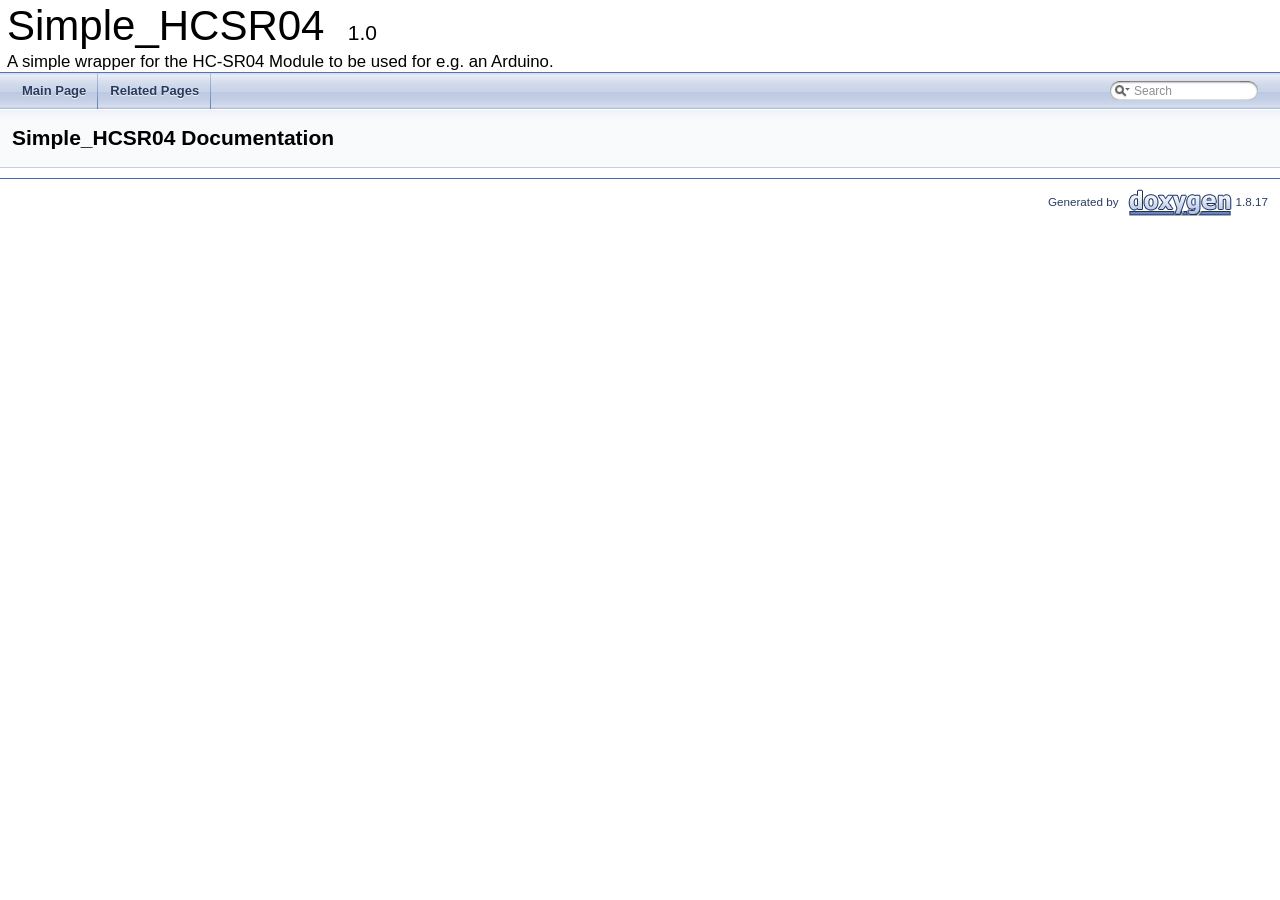
<file: lib/Simple_HCSR04/docs/index.html>
<!DOCTYPE html PUBLIC "-//W3C//DTD XHTML 1.0 Transitional//EN" "https://www.w3.org/TR/xhtml1/DTD/xhtml1-transitional.dtd">
<html xmlns="http://www.w3.org/1999/xhtml">
<head>
<meta http-equiv="Content-Type" content="text/xhtml;charset=UTF-8"/>
<meta http-equiv="X-UA-Compatible" content="IE=9"/>
<meta name="generator" content="Doxygen 1.8.17"/>
<meta name="viewport" content="width=device-width, initial-scale=1"/>
<title>Simple_HCSR04: Main Page</title>
<link href="tabs.css" rel="stylesheet" type="text/css"/>
<script type="text/javascript" src="jquery.js"></script>
<script type="text/javascript" src="dynsections.js"></script>
<link href="search/search.css" rel="stylesheet" type="text/css"/>
<script type="text/javascript" src="search/searchdata.js"></script>
<script type="text/javascript" src="search/search.js"></script>
<link href="doxygen.css" rel="stylesheet" type="text/css" />
</head>
<body>
<div id="top"><!-- do not remove this div, it is closed by doxygen! -->
<div id="titlearea">
<table cellspacing="0" cellpadding="0">
 <tbody>
 <tr style="height: 56px;">
  <td id="projectalign" style="padding-left: 0.5em;">
   <div id="projectname">Simple_HCSR04
   &#160;<span id="projectnumber">1.0</span>
   </div>
   <div id="projectbrief">A simple wrapper for the HC-SR04 Module to be used for e.g. an Arduino.</div>
  </td>
 </tr>
 </tbody>
</table>
</div>
<!-- end header part -->
<!-- Generated by Doxygen 1.8.17 -->
<script type="text/javascript">
/* @license magnet:?xt=urn:btih:cf05388f2679ee054f2beb29a391d25f4e673ac3&amp;dn=gpl-2.0.txt GPL-v2 */
var searchBox = new SearchBox("searchBox", "search",false,'Search');
/* @license-end */
</script>
<script type="text/javascript" src="menudata.js"></script>
<script type="text/javascript" src="menu.js"></script>
<script type="text/javascript">
/* @license magnet:?xt=urn:btih:cf05388f2679ee054f2beb29a391d25f4e673ac3&amp;dn=gpl-2.0.txt GPL-v2 */
$(function() {
  initMenu('',true,false,'search.php','Search');
  $(document).ready(function() { init_search(); });
});
/* @license-end */</script>
<div id="main-nav"></div>
</div><!-- top -->
<!-- window showing the filter options -->
<div id="MSearchSelectWindow"
     onmouseover="return searchBox.OnSearchSelectShow()"
     onmouseout="return searchBox.OnSearchSelectHide()"
     onkeydown="return searchBox.OnSearchSelectKey(event)">
</div>

<!-- iframe showing the search results (closed by default) -->
<div id="MSearchResultsWindow">
<iframe src="javascript:void(0)" frameborder="0" 
        name="MSearchResults" id="MSearchResults">
</iframe>
</div>

<div class="header">
  <div class="headertitle">
<div class="title">Simple_HCSR04 Documentation</div>  </div>
</div><!--header-->
<div class="contents">
</div><!-- contents -->
<!-- start footer part -->
<hr class="footer"/><address class="footer"><small>
Generated by &#160;<a href="http://www.doxygen.org/index.html">
<img class="footer" src="doxygen.png" alt="doxygen"/>
</a> 1.8.17
</small></address>
</body>
</html>
</file>
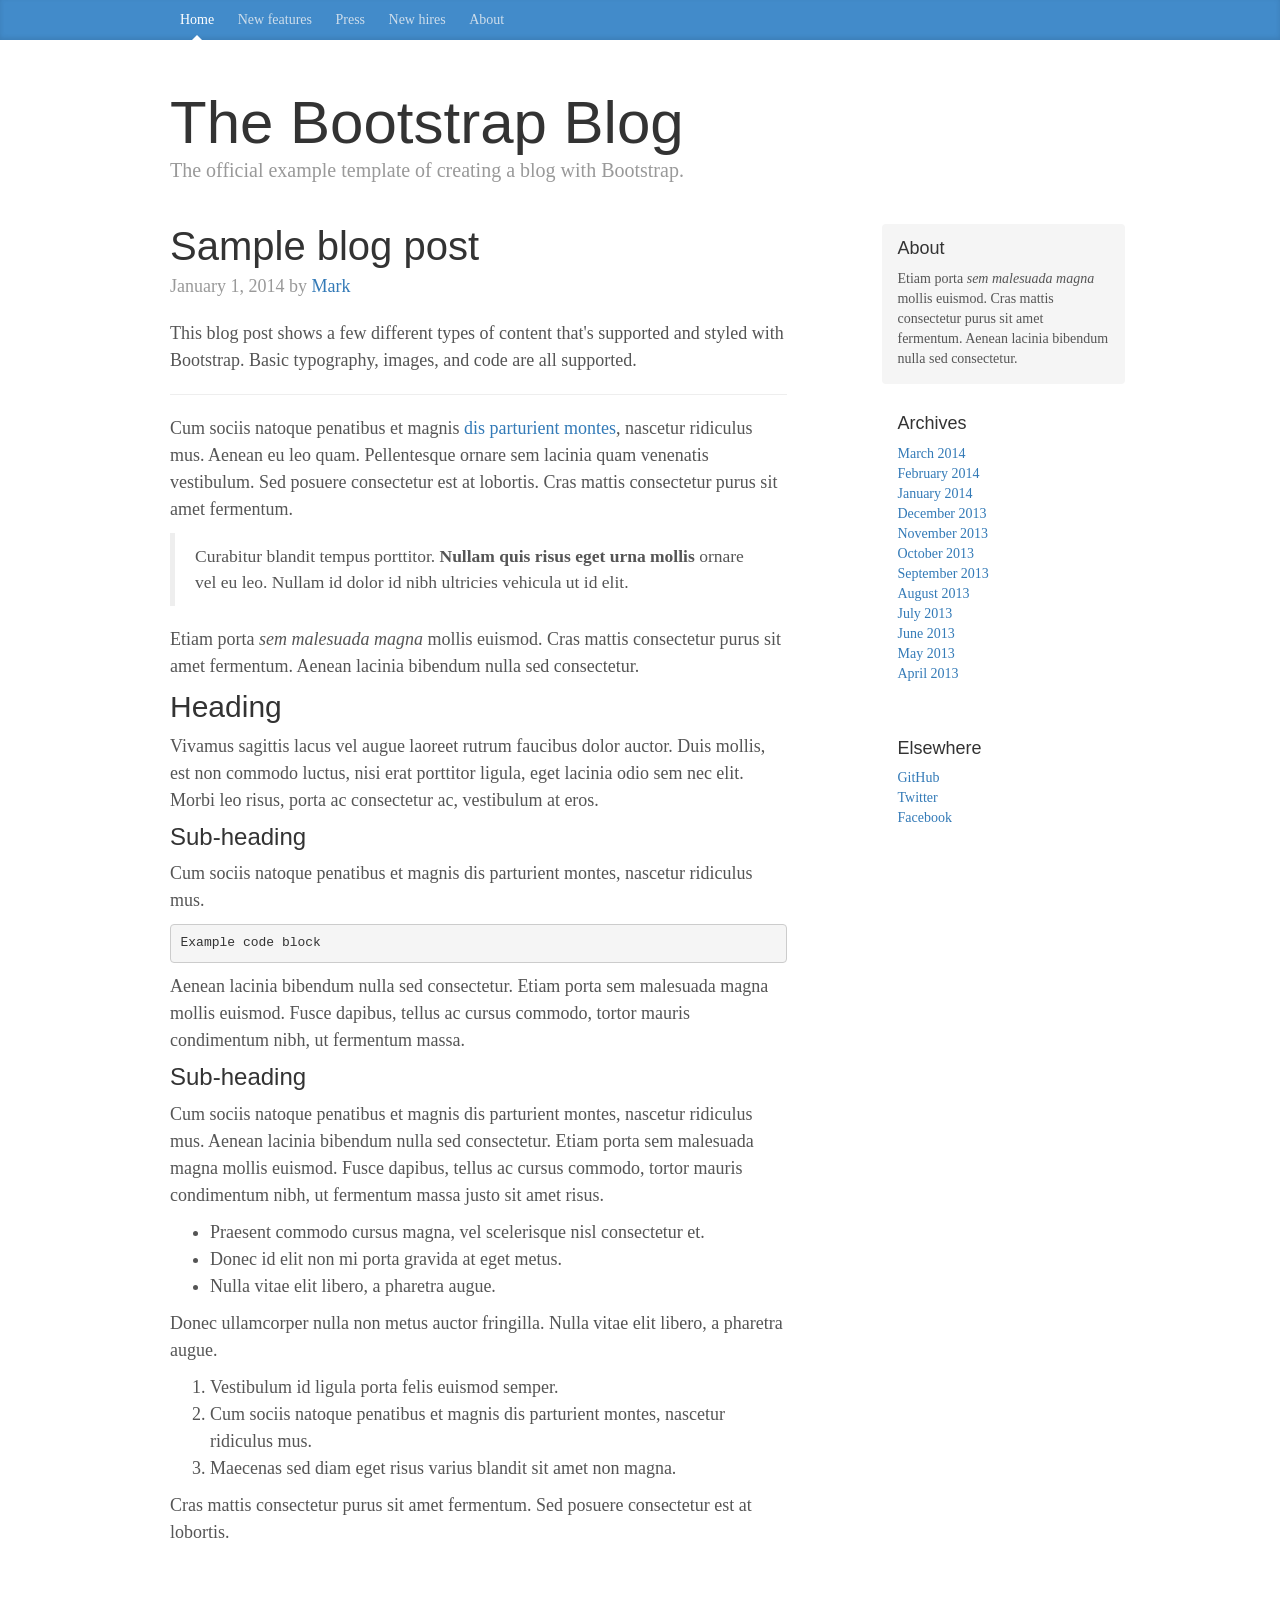
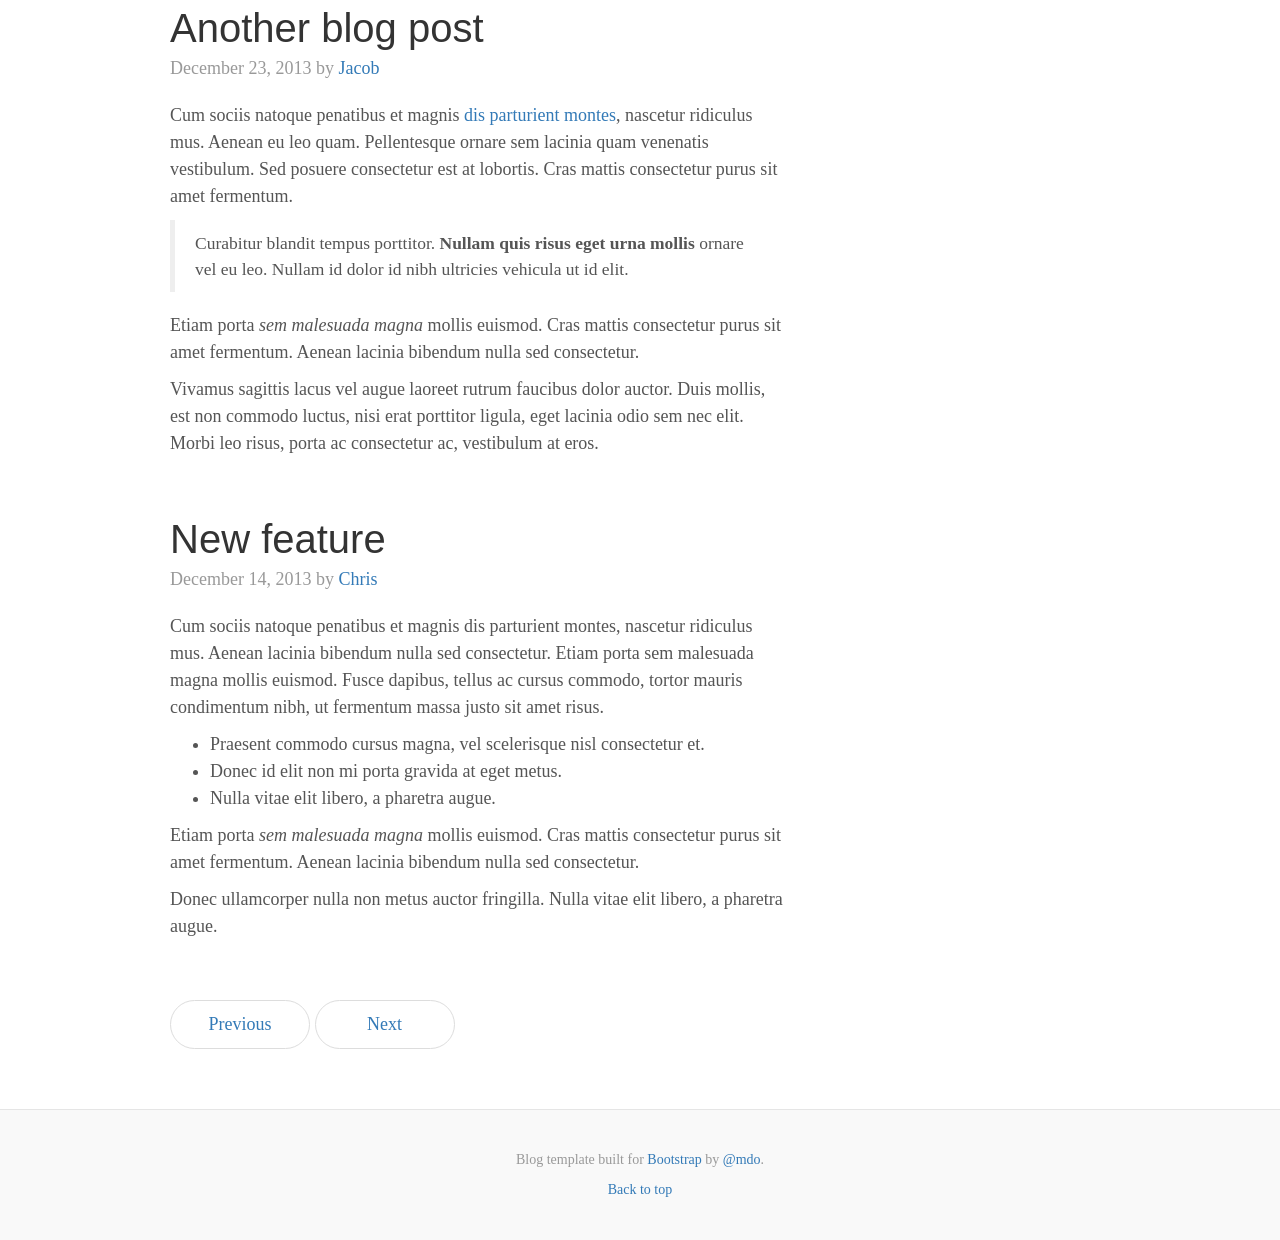
<file: web/docs/examples/blog/index.html>
<!doctype html>
<html lang="en">
  <head>
    <meta charset="utf-8">
    <meta http-equiv="X-UA-Compatible" content="IE=edge">
    <meta name="viewport" content="width=device-width, initial-scale=1">
    <!-- The above 3 meta tags *must* come first in the head; any other head content must come *after* these tags -->
    <meta name="description" content="">
    <meta name="author" content="">
    <link rel="icon" href="../../favicon.ico">

    <title>Blog Template for Bootstrap</title>

    <!-- Bootstrap core CSS -->
    <link href="../../dist/css/bootstrap.min.css" rel="stylesheet">

    <!-- IE10 viewport hack for Surface/desktop Windows 8 bug -->
    <link href="../../assets/css/ie10-viewport-bug-workaround.css" rel="stylesheet">

    <!-- Custom styles for this template -->
    <link href="blog.css" rel="stylesheet">

    <!-- Just for debugging purposes. Don't actually copy these 2 lines! -->
    <!--[if lt IE 9]><script src="../../assets/js/ie8-responsive-file-warning.js"></script><![endif]-->
    <script src="../../assets/js/ie-emulation-modes-warning.js"></script>

    <!-- HTML5 shim and Respond.js for IE8 support of HTML5 elements and media queries -->
    <!--[if lt IE 9]>
      <script src="https://oss.maxcdn.com/html5shiv/3.7.3/html5shiv.min.js"></script>
      <script src="https://oss.maxcdn.com/respond/1.4.2/respond.min.js"></script>
    <![endif]-->
  </head>

  <body>

    <div class="blog-masthead">
      <div class="container">
        <nav class="blog-nav">
          <a class="blog-nav-item active" href="#">Home</a>
          <a class="blog-nav-item" href="#">New features</a>
          <a class="blog-nav-item" href="#">Press</a>
          <a class="blog-nav-item" href="#">New hires</a>
          <a class="blog-nav-item" href="#">About</a>
        </nav>
      </div>
    </div>

    <div class="container">

      <div class="blog-header">
        <h1 class="blog-title">The Bootstrap Blog</h1>
        <p class="lead blog-description">The official example template of creating a blog with Bootstrap.</p>
      </div>

      <div class="row">

        <div class="col-sm-8 blog-main">

          <div class="blog-post">
            <h2 class="blog-post-title">Sample blog post</h2>
            <p class="blog-post-meta">January 1, 2014 by <a href="#">Mark</a></p>

            <p>This blog post shows a few different types of content that's supported and styled with Bootstrap. Basic typography, images, and code are all supported.</p>
            <hr>
            <p>Cum sociis natoque penatibus et magnis <a href="#">dis parturient montes</a>, nascetur ridiculus mus. Aenean eu leo quam. Pellentesque ornare sem lacinia quam venenatis vestibulum. Sed posuere consectetur est at lobortis. Cras mattis consectetur purus sit amet fermentum.</p>
            <blockquote>
              <p>Curabitur blandit tempus porttitor. <strong>Nullam quis risus eget urna mollis</strong> ornare vel eu leo. Nullam id dolor id nibh ultricies vehicula ut id elit.</p>
            </blockquote>
            <p>Etiam porta <em>sem malesuada magna</em> mollis euismod. Cras mattis consectetur purus sit amet fermentum. Aenean lacinia bibendum nulla sed consectetur.</p>
            <h2>Heading</h2>
            <p>Vivamus sagittis lacus vel augue laoreet rutrum faucibus dolor auctor. Duis mollis, est non commodo luctus, nisi erat porttitor ligula, eget lacinia odio sem nec elit. Morbi leo risus, porta ac consectetur ac, vestibulum at eros.</p>
            <h3>Sub-heading</h3>
            <p>Cum sociis natoque penatibus et magnis dis parturient montes, nascetur ridiculus mus.</p>
            <pre><code>Example code block</code></pre>
            <p>Aenean lacinia bibendum nulla sed consectetur. Etiam porta sem malesuada magna mollis euismod. Fusce dapibus, tellus ac cursus commodo, tortor mauris condimentum nibh, ut fermentum massa.</p>
            <h3>Sub-heading</h3>
            <p>Cum sociis natoque penatibus et magnis dis parturient montes, nascetur ridiculus mus. Aenean lacinia bibendum nulla sed consectetur. Etiam porta sem malesuada magna mollis euismod. Fusce dapibus, tellus ac cursus commodo, tortor mauris condimentum nibh, ut fermentum massa justo sit amet risus.</p>
            <ul>
              <li>Praesent commodo cursus magna, vel scelerisque nisl consectetur et.</li>
              <li>Donec id elit non mi porta gravida at eget metus.</li>
              <li>Nulla vitae elit libero, a pharetra augue.</li>
            </ul>
            <p>Donec ullamcorper nulla non metus auctor fringilla. Nulla vitae elit libero, a pharetra augue.</p>
            <ol>
              <li>Vestibulum id ligula porta felis euismod semper.</li>
              <li>Cum sociis natoque penatibus et magnis dis parturient montes, nascetur ridiculus mus.</li>
              <li>Maecenas sed diam eget risus varius blandit sit amet non magna.</li>
            </ol>
            <p>Cras mattis consectetur purus sit amet fermentum. Sed posuere consectetur est at lobortis.</p>
          </div><!-- /.blog-post -->

          <div class="blog-post">
            <h2 class="blog-post-title">Another blog post</h2>
            <p class="blog-post-meta">December 23, 2013 by <a href="#">Jacob</a></p>

            <p>Cum sociis natoque penatibus et magnis <a href="#">dis parturient montes</a>, nascetur ridiculus mus. Aenean eu leo quam. Pellentesque ornare sem lacinia quam venenatis vestibulum. Sed posuere consectetur est at lobortis. Cras mattis consectetur purus sit amet fermentum.</p>
            <blockquote>
              <p>Curabitur blandit tempus porttitor. <strong>Nullam quis risus eget urna mollis</strong> ornare vel eu leo. Nullam id dolor id nibh ultricies vehicula ut id elit.</p>
            </blockquote>
            <p>Etiam porta <em>sem malesuada magna</em> mollis euismod. Cras mattis consectetur purus sit amet fermentum. Aenean lacinia bibendum nulla sed consectetur.</p>
            <p>Vivamus sagittis lacus vel augue laoreet rutrum faucibus dolor auctor. Duis mollis, est non commodo luctus, nisi erat porttitor ligula, eget lacinia odio sem nec elit. Morbi leo risus, porta ac consectetur ac, vestibulum at eros.</p>
          </div><!-- /.blog-post -->

          <div class="blog-post">
            <h2 class="blog-post-title">New feature</h2>
            <p class="blog-post-meta">December 14, 2013 by <a href="#">Chris</a></p>

            <p>Cum sociis natoque penatibus et magnis dis parturient montes, nascetur ridiculus mus. Aenean lacinia bibendum nulla sed consectetur. Etiam porta sem malesuada magna mollis euismod. Fusce dapibus, tellus ac cursus commodo, tortor mauris condimentum nibh, ut fermentum massa justo sit amet risus.</p>
            <ul>
              <li>Praesent commodo cursus magna, vel scelerisque nisl consectetur et.</li>
              <li>Donec id elit non mi porta gravida at eget metus.</li>
              <li>Nulla vitae elit libero, a pharetra augue.</li>
            </ul>
            <p>Etiam porta <em>sem malesuada magna</em> mollis euismod. Cras mattis consectetur purus sit amet fermentum. Aenean lacinia bibendum nulla sed consectetur.</p>
            <p>Donec ullamcorper nulla non metus auctor fringilla. Nulla vitae elit libero, a pharetra augue.</p>
          </div><!-- /.blog-post -->

          <nav>
            <ul class="pager">
              <li><a href="#">Previous</a></li>
              <li><a href="#">Next</a></li>
            </ul>
          </nav>

        </div><!-- /.blog-main -->

        <div class="col-sm-3 col-sm-offset-1 blog-sidebar">
          <div class="sidebar-module sidebar-module-inset">
            <h4>About</h4>
            <p>Etiam porta <em>sem malesuada magna</em> mollis euismod. Cras mattis consectetur purus sit amet fermentum. Aenean lacinia bibendum nulla sed consectetur.</p>
          </div>
          <div class="sidebar-module">
            <h4>Archives</h4>
            <ol class="list-unstyled">
              <li><a href="#">March 2014</a></li>
              <li><a href="#">February 2014</a></li>
              <li><a href="#">January 2014</a></li>
              <li><a href="#">December 2013</a></li>
              <li><a href="#">November 2013</a></li>
              <li><a href="#">October 2013</a></li>
              <li><a href="#">September 2013</a></li>
              <li><a href="#">August 2013</a></li>
              <li><a href="#">July 2013</a></li>
              <li><a href="#">June 2013</a></li>
              <li><a href="#">May 2013</a></li>
              <li><a href="#">April 2013</a></li>
            </ol>
          </div>
          <div class="sidebar-module">
            <h4>Elsewhere</h4>
            <ol class="list-unstyled">
              <li><a href="#">GitHub</a></li>
              <li><a href="#">Twitter</a></li>
              <li><a href="#">Facebook</a></li>
            </ol>
          </div>
        </div><!-- /.blog-sidebar -->

      </div><!-- /.row -->

    </div><!-- /.container -->

    <footer class="blog-footer">
      <p>Blog template built for <a href="https://getbootstrap.com/">Bootstrap</a> by <a href="https://twitter.com/mdo">@mdo</a>.</p>
      <p>
        <a href="#">Back to top</a>
      </p>
    </footer>


    <!-- Bootstrap core JavaScript
    ================================================== -->
    <!-- Placed at the end of the document so the pages load faster -->
    <script src="https://code.jquery.com/jquery-1.12.4.min.js" integrity="sha384-nvAa0+6Qg9clwYCGGPpDQLVpLNn0fRaROjHqs13t4Ggj3Ez50XnGQqc/r8MhnRDZ" crossorigin="anonymous"></script>
    <script>window.jQuery || document.write('<script src="../../assets/js/vendor/jquery.min.js"><\/script>')</script>
    <script src="../../dist/js/bootstrap.min.js"></script>
    <!-- IE10 viewport hack for Surface/desktop Windows 8 bug -->
    <script src="../../assets/js/ie10-viewport-bug-workaround.js"></script>
  </body>
</html>
</file>
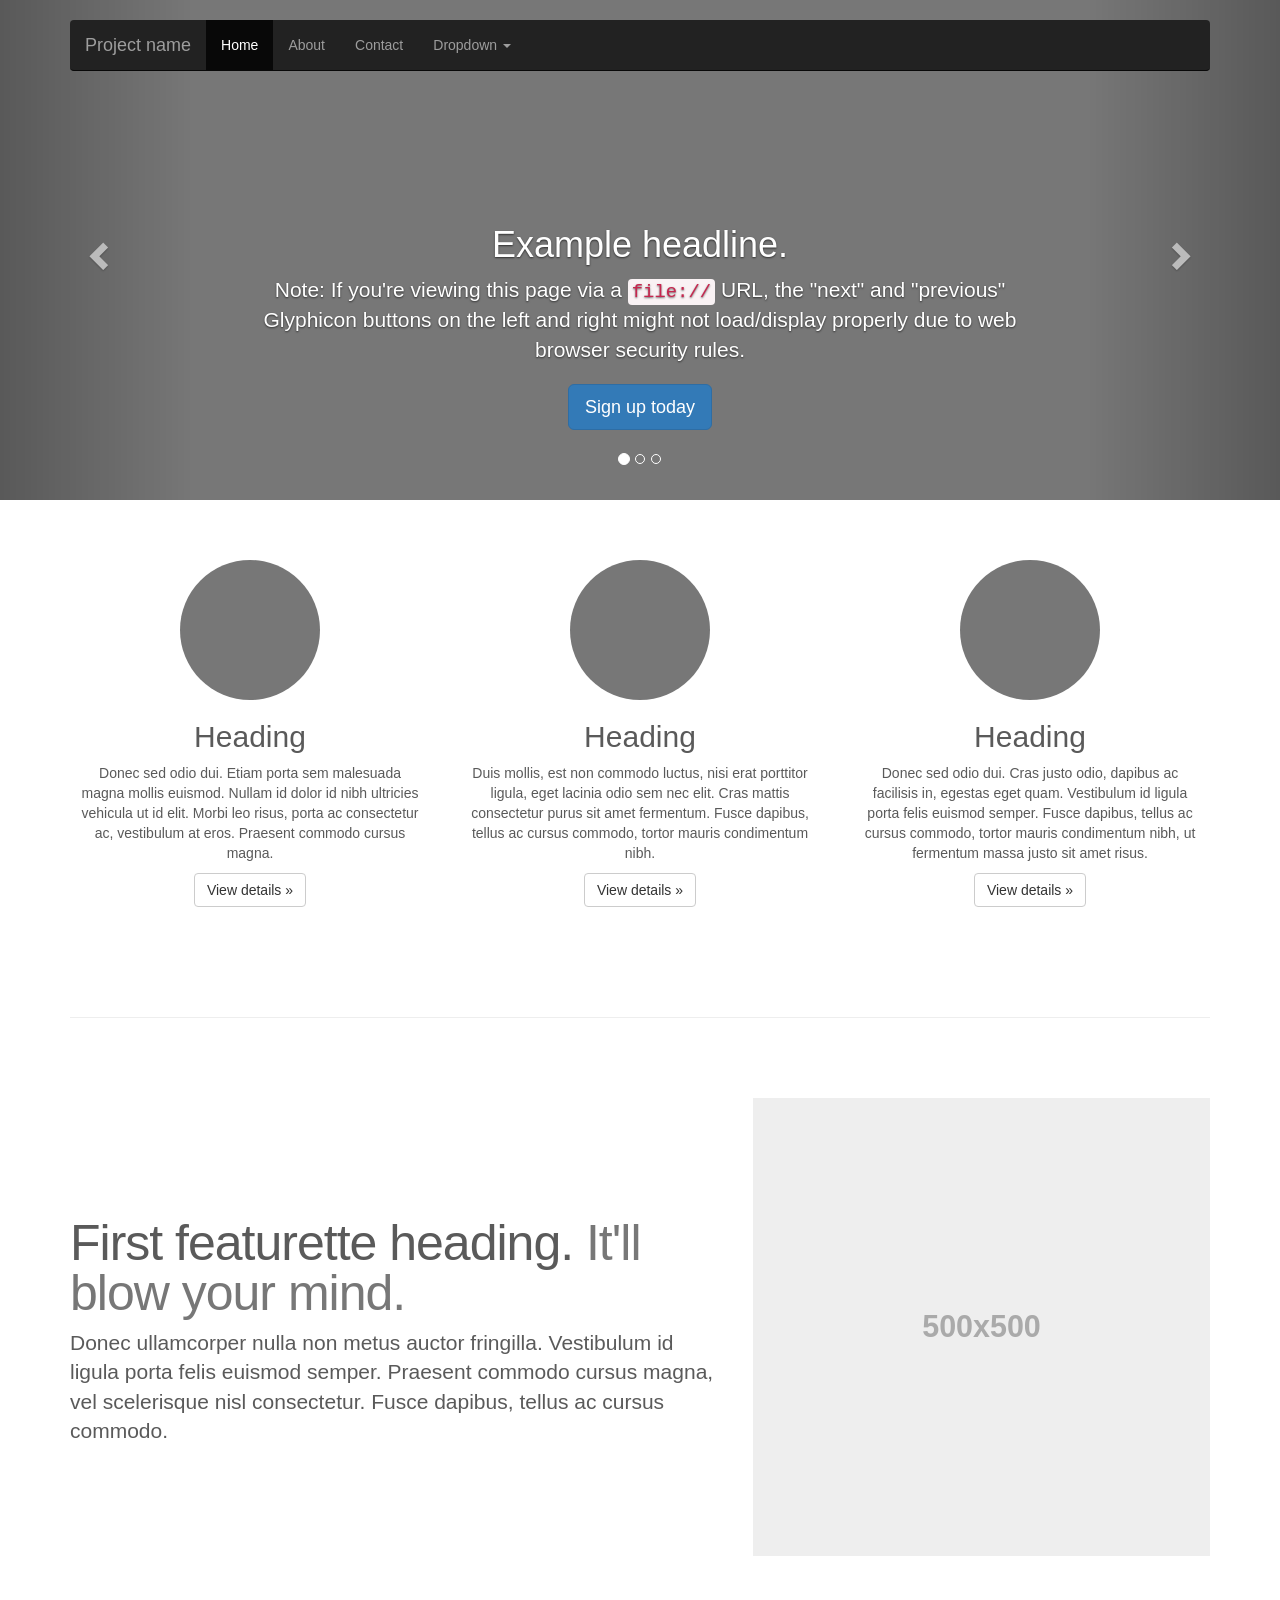
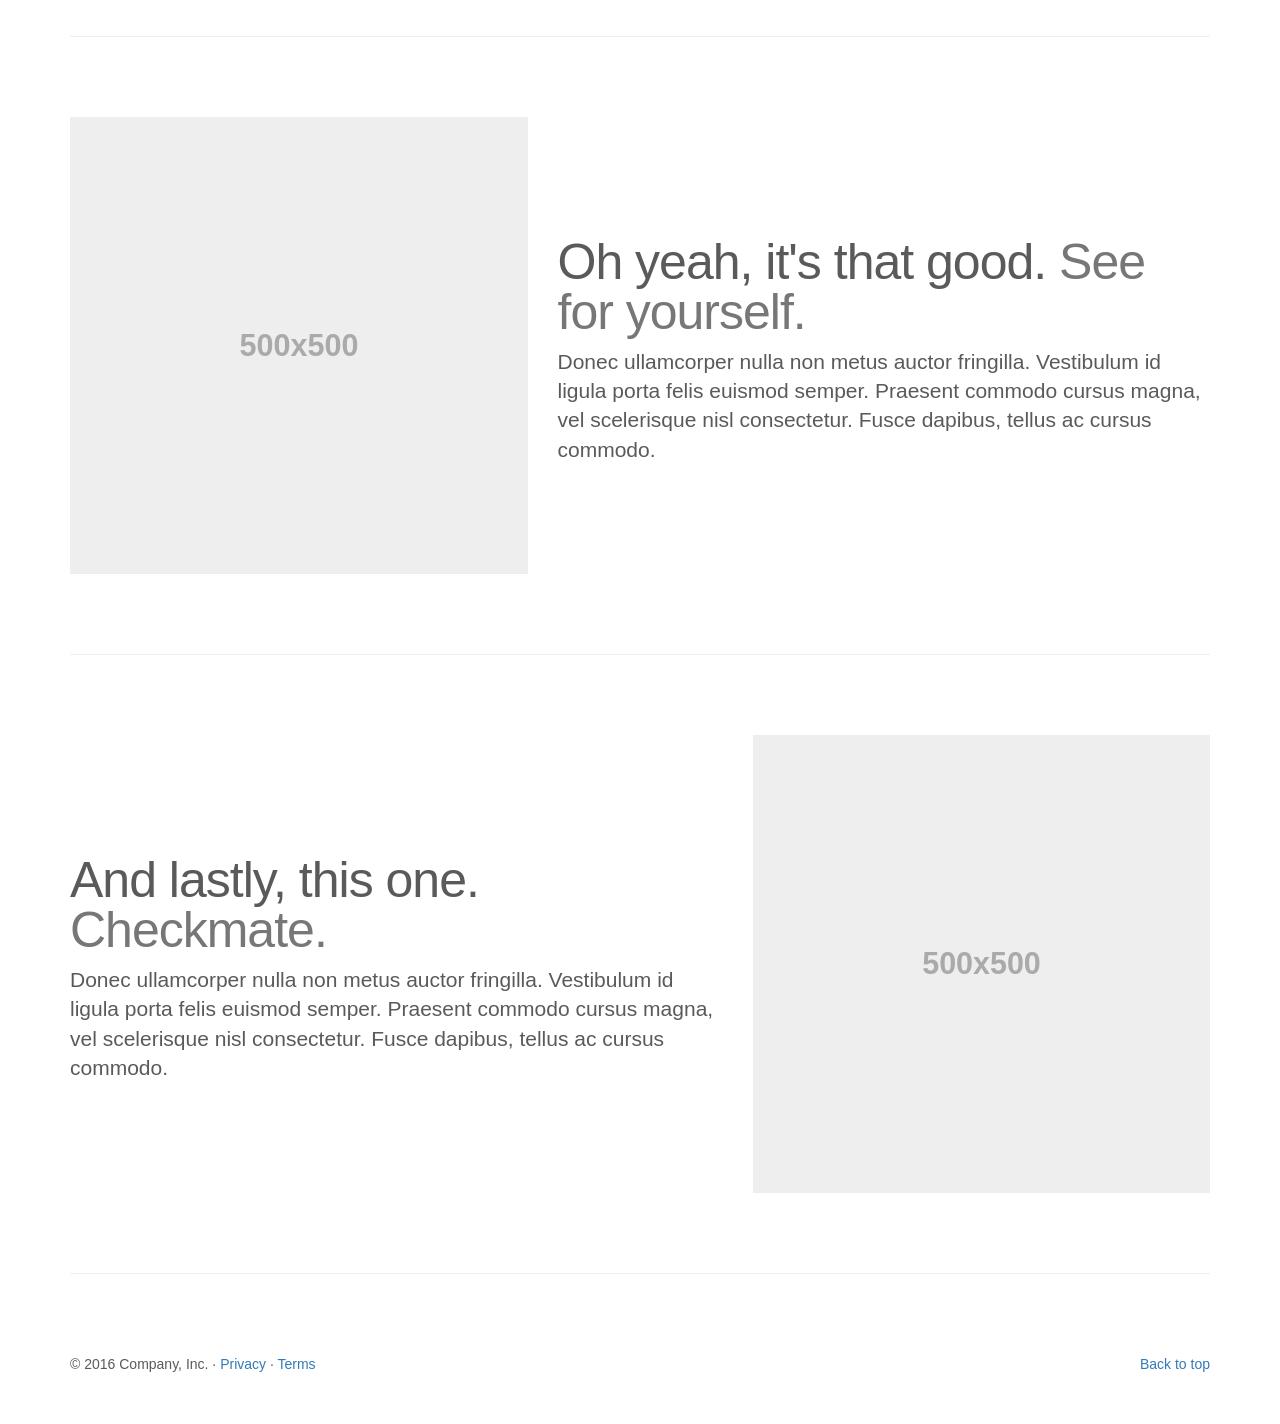
<file: web/docs/examples/carousel/index.html>
<!doctype html>
<html lang="en">
  <head>
    <meta charset="utf-8">
    <meta http-equiv="X-UA-Compatible" content="IE=edge">
    <meta name="viewport" content="width=device-width, initial-scale=1">
    <!-- The above 3 meta tags *must* come first in the head; any other head content must come *after* these tags -->
    <meta name="description" content="">
    <meta name="author" content="">
    <link rel="icon" href="../../favicon.ico">

    <title>Carousel Template for Bootstrap</title>

    <!-- Bootstrap core CSS -->
    <link href="../../dist/css/bootstrap.min.css" rel="stylesheet">

    <!-- IE10 viewport hack for Surface/desktop Windows 8 bug -->
    <link href="../../assets/css/ie10-viewport-bug-workaround.css" rel="stylesheet">

    <!-- Just for debugging purposes. Don't actually copy these 2 lines! -->
    <!--[if lt IE 9]><script src="../../assets/js/ie8-responsive-file-warning.js"></script><![endif]-->
    <script src="../../assets/js/ie-emulation-modes-warning.js"></script>

    <!-- HTML5 shim and Respond.js for IE8 support of HTML5 elements and media queries -->
    <!--[if lt IE 9]>
      <script src="https://oss.maxcdn.com/html5shiv/3.7.3/html5shiv.min.js"></script>
      <script src="https://oss.maxcdn.com/respond/1.4.2/respond.min.js"></script>
    <![endif]-->

    <!-- Custom styles for this template -->
    <link href="carousel.css" rel="stylesheet">
  </head>
<!-- NAVBAR
================================================== -->
  <body>
    <div class="navbar-wrapper">
      <div class="container">

        <nav class="navbar navbar-inverse navbar-static-top">
          <div class="container">
            <div class="navbar-header">
              <button type="button" class="navbar-toggle collapsed" data-toggle="collapse" data-target="#navbar" aria-expanded="false" aria-controls="navbar">
                <span class="sr-only">Toggle navigation</span>
                <span class="icon-bar"></span>
                <span class="icon-bar"></span>
                <span class="icon-bar"></span>
              </button>
              <a class="navbar-brand" href="#">Project name</a>
            </div>
            <div id="navbar" class="navbar-collapse collapse">
              <ul class="nav navbar-nav">
                <li class="active"><a href="#">Home</a></li>
                <li><a href="#">About</a></li>
                <li><a href="#">Contact</a></li>
                <li class="dropdown">
                  <a href="#" class="dropdown-toggle" data-toggle="dropdown" role="button" aria-haspopup="true" aria-expanded="false">Dropdown <span class="caret"></span></a>
                  <ul class="dropdown-menu">
                    <li><a href="#">Action</a></li>
                    <li><a href="#">Another action</a></li>
                    <li><a href="#">Something else here</a></li>
                    <li role="separator" class="divider"></li>
                    <li class="dropdown-header">Nav header</li>
                    <li><a href="#">Separated link</a></li>
                    <li><a href="#">One more separated link</a></li>
                  </ul>
                </li>
              </ul>
            </div>
          </div>
        </nav>

      </div>
    </div>


    <!-- Carousel
    ================================================== -->
    <div id="myCarousel" class="carousel slide" data-ride="carousel">
      <!-- Indicators -->
      <ol class="carousel-indicators">
        <li data-target="#myCarousel" data-slide-to="0" class="active"></li>
        <li data-target="#myCarousel" data-slide-to="1"></li>
        <li data-target="#myCarousel" data-slide-to="2"></li>
      </ol>
      <div class="carousel-inner" role="listbox">
        <div class="item active">
          <img class="first-slide" src="[data-uri]" alt="First slide">
          <div class="container">
            <div class="carousel-caption">
              <h1>Example headline.</h1>
              <p>Note: If you're viewing this page via a <code>file://</code> URL, the "next" and "previous" Glyphicon buttons on the left and right might not load/display properly due to web browser security rules.</p>
              <p><a class="btn btn-lg btn-primary" href="#" role="button">Sign up today</a></p>
            </div>
          </div>
        </div>
        <div class="item">
          <img class="second-slide" src="[data-uri]" alt="Second slide">
          <div class="container">
            <div class="carousel-caption">
              <h1>Another example headline.</h1>
              <p>Cras justo odio, dapibus ac facilisis in, egestas eget quam. Donec id elit non mi porta gravida at eget metus. Nullam id dolor id nibh ultricies vehicula ut id elit.</p>
              <p><a class="btn btn-lg btn-primary" href="#" role="button">Learn more</a></p>
            </div>
          </div>
        </div>
        <div class="item">
          <img class="third-slide" src="[data-uri]" alt="Third slide">
          <div class="container">
            <div class="carousel-caption">
              <h1>One more for good measure.</h1>
              <p>Cras justo odio, dapibus ac facilisis in, egestas eget quam. Donec id elit non mi porta gravida at eget metus. Nullam id dolor id nibh ultricies vehicula ut id elit.</p>
              <p><a class="btn btn-lg btn-primary" href="#" role="button">Browse gallery</a></p>
            </div>
          </div>
        </div>
      </div>
      <a class="left carousel-control" href="#myCarousel" role="button" data-slide="prev">
        <span class="glyphicon glyphicon-chevron-left" aria-hidden="true"></span>
        <span class="sr-only">Previous</span>
      </a>
      <a class="right carousel-control" href="#myCarousel" role="button" data-slide="next">
        <span class="glyphicon glyphicon-chevron-right" aria-hidden="true"></span>
        <span class="sr-only">Next</span>
      </a>
    </div><!-- /.carousel -->


    <!-- Marketing messaging and featurettes
    ================================================== -->
    <!-- Wrap the rest of the page in another container to center all the content. -->

    <div class="container marketing">

      <!-- Three columns of text below the carousel -->
      <div class="row">
        <div class="col-lg-4">
          <img class="img-circle" src="[data-uri]" alt="Generic placeholder image" width="140" height="140">
          <h2>Heading</h2>
          <p>Donec sed odio dui. Etiam porta sem malesuada magna mollis euismod. Nullam id dolor id nibh ultricies vehicula ut id elit. Morbi leo risus, porta ac consectetur ac, vestibulum at eros. Praesent commodo cursus magna.</p>
          <p><a class="btn btn-default" href="#" role="button">View details &raquo;</a></p>
        </div><!-- /.col-lg-4 -->
        <div class="col-lg-4">
          <img class="img-circle" src="[data-uri]" alt="Generic placeholder image" width="140" height="140">
          <h2>Heading</h2>
          <p>Duis mollis, est non commodo luctus, nisi erat porttitor ligula, eget lacinia odio sem nec elit. Cras mattis consectetur purus sit amet fermentum. Fusce dapibus, tellus ac cursus commodo, tortor mauris condimentum nibh.</p>
          <p><a class="btn btn-default" href="#" role="button">View details &raquo;</a></p>
        </div><!-- /.col-lg-4 -->
        <div class="col-lg-4">
          <img class="img-circle" src="[data-uri]" alt="Generic placeholder image" width="140" height="140">
          <h2>Heading</h2>
          <p>Donec sed odio dui. Cras justo odio, dapibus ac facilisis in, egestas eget quam. Vestibulum id ligula porta felis euismod semper. Fusce dapibus, tellus ac cursus commodo, tortor mauris condimentum nibh, ut fermentum massa justo sit amet risus.</p>
          <p><a class="btn btn-default" href="#" role="button">View details &raquo;</a></p>
        </div><!-- /.col-lg-4 -->
      </div><!-- /.row -->


      <!-- START THE FEATURETTES -->

      <hr class="featurette-divider">

      <div class="row featurette">
        <div class="col-md-7">
          <h2 class="featurette-heading">First featurette heading. <span class="text-muted">It'll blow your mind.</span></h2>
          <p class="lead">Donec ullamcorper nulla non metus auctor fringilla. Vestibulum id ligula porta felis euismod semper. Praesent commodo cursus magna, vel scelerisque nisl consectetur. Fusce dapibus, tellus ac cursus commodo.</p>
        </div>
        <div class="col-md-5">
          <img class="featurette-image img-responsive center-block" data-src="holder.js/500x500/auto" alt="Generic placeholder image">
        </div>
      </div>

      <hr class="featurette-divider">

      <div class="row featurette">
        <div class="col-md-7 col-md-push-5">
          <h2 class="featurette-heading">Oh yeah, it's that good. <span class="text-muted">See for yourself.</span></h2>
          <p class="lead">Donec ullamcorper nulla non metus auctor fringilla. Vestibulum id ligula porta felis euismod semper. Praesent commodo cursus magna, vel scelerisque nisl consectetur. Fusce dapibus, tellus ac cursus commodo.</p>
        </div>
        <div class="col-md-5 col-md-pull-7">
          <img class="featurette-image img-responsive center-block" data-src="holder.js/500x500/auto" alt="Generic placeholder image">
        </div>
      </div>

      <hr class="featurette-divider">

      <div class="row featurette">
        <div class="col-md-7">
          <h2 class="featurette-heading">And lastly, this one. <span class="text-muted">Checkmate.</span></h2>
          <p class="lead">Donec ullamcorper nulla non metus auctor fringilla. Vestibulum id ligula porta felis euismod semper. Praesent commodo cursus magna, vel scelerisque nisl consectetur. Fusce dapibus, tellus ac cursus commodo.</p>
        </div>
        <div class="col-md-5">
          <img class="featurette-image img-responsive center-block" data-src="holder.js/500x500/auto" alt="Generic placeholder image">
        </div>
      </div>

      <hr class="featurette-divider">

      <!-- /END THE FEATURETTES -->


      <!-- FOOTER -->
      <footer>
        <p class="pull-right"><a href="#">Back to top</a></p>
        <p>&copy; 2016 Company, Inc. &middot; <a href="#">Privacy</a> &middot; <a href="#">Terms</a></p>
      </footer>

    </div><!-- /.container -->


    <!-- Bootstrap core JavaScript
    ================================================== -->
    <!-- Placed at the end of the document so the pages load faster -->
    <script src="https://code.jquery.com/jquery-1.12.4.min.js" integrity="sha384-nvAa0+6Qg9clwYCGGPpDQLVpLNn0fRaROjHqs13t4Ggj3Ez50XnGQqc/r8MhnRDZ" crossorigin="anonymous"></script>
    <script>window.jQuery || document.write('<script src="../../assets/js/vendor/jquery.min.js"><\/script>')</script>
    <script src="../../dist/js/bootstrap.min.js"></script>
    <!-- Just to make our placeholder images work. Don't actually copy the next line! -->
    <script src="../../assets/js/vendor/holder.min.js"></script>
    <!-- IE10 viewport hack for Surface/desktop Windows 8 bug -->
    <script src="../../assets/js/ie10-viewport-bug-workaround.js"></script>
  </body>
</html>
</file>
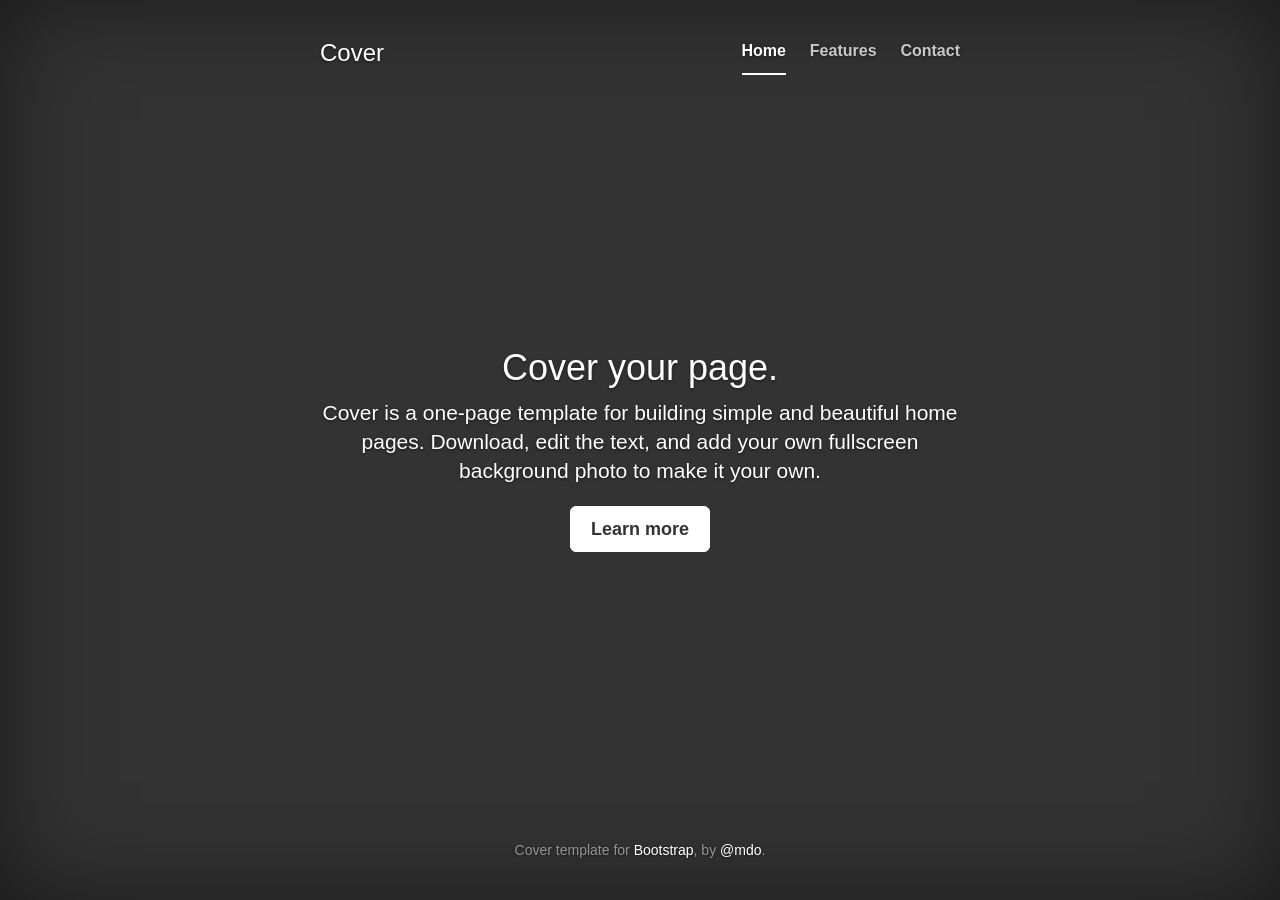
<file: web/docs/examples/cover/index.html>
<!doctype html>
<html lang="en">
  <head>
    <meta charset="utf-8">
    <meta http-equiv="X-UA-Compatible" content="IE=edge">
    <meta name="viewport" content="width=device-width, initial-scale=1">
    <!-- The above 3 meta tags *must* come first in the head; any other head content must come *after* these tags -->
    <meta name="description" content="">
    <meta name="author" content="">
    <link rel="icon" href="../../favicon.ico">

    <title>Cover Template for Bootstrap</title>

    <!-- Bootstrap core CSS -->
    <link href="../../dist/css/bootstrap.min.css" rel="stylesheet">

    <!-- IE10 viewport hack for Surface/desktop Windows 8 bug -->
    <link href="../../assets/css/ie10-viewport-bug-workaround.css" rel="stylesheet">

    <!-- Custom styles for this template -->
    <link href="cover.css" rel="stylesheet">

    <!-- Just for debugging purposes. Don't actually copy these 2 lines! -->
    <!--[if lt IE 9]><script src="../../assets/js/ie8-responsive-file-warning.js"></script><![endif]-->
    <script src="../../assets/js/ie-emulation-modes-warning.js"></script>

    <!-- HTML5 shim and Respond.js for IE8 support of HTML5 elements and media queries -->
    <!--[if lt IE 9]>
      <script src="https://oss.maxcdn.com/html5shiv/3.7.3/html5shiv.min.js"></script>
      <script src="https://oss.maxcdn.com/respond/1.4.2/respond.min.js"></script>
    <![endif]-->
  </head>

  <body>

    <div class="site-wrapper">

      <div class="site-wrapper-inner">

        <div class="cover-container">

          <div class="masthead clearfix">
            <div class="inner">
              <h3 class="masthead-brand">Cover</h3>
              <nav>
                <ul class="nav masthead-nav">
                  <li class="active"><a href="#">Home</a></li>
                  <li><a href="#">Features</a></li>
                  <li><a href="#">Contact</a></li>
                </ul>
              </nav>
            </div>
          </div>

          <div class="inner cover">
            <h1 class="cover-heading">Cover your page.</h1>
            <p class="lead">Cover is a one-page template for building simple and beautiful home pages. Download, edit the text, and add your own fullscreen background photo to make it your own.</p>
            <p class="lead">
              <a href="#" class="btn btn-lg btn-default">Learn more</a>
            </p>
          </div>

          <div class="mastfoot">
            <div class="inner">
              <p>Cover template for <a href="https://getbootstrap.com/">Bootstrap</a>, by <a href="https://twitter.com/mdo">@mdo</a>.</p>
            </div>
          </div>

        </div>

      </div>

    </div>

    <!-- Bootstrap core JavaScript
    ================================================== -->
    <!-- Placed at the end of the document so the pages load faster -->
    <script src="https://code.jquery.com/jquery-1.12.4.min.js" integrity="sha384-nvAa0+6Qg9clwYCGGPpDQLVpLNn0fRaROjHqs13t4Ggj3Ez50XnGQqc/r8MhnRDZ" crossorigin="anonymous"></script>
    <script>window.jQuery || document.write('<script src="../../assets/js/vendor/jquery.min.js"><\/script>')</script>
    <script src="../../dist/js/bootstrap.min.js"></script>
    <!-- IE10 viewport hack for Surface/desktop Windows 8 bug -->
    <script src="../../assets/js/ie10-viewport-bug-workaround.js"></script>
  </body>
</html>
</file>
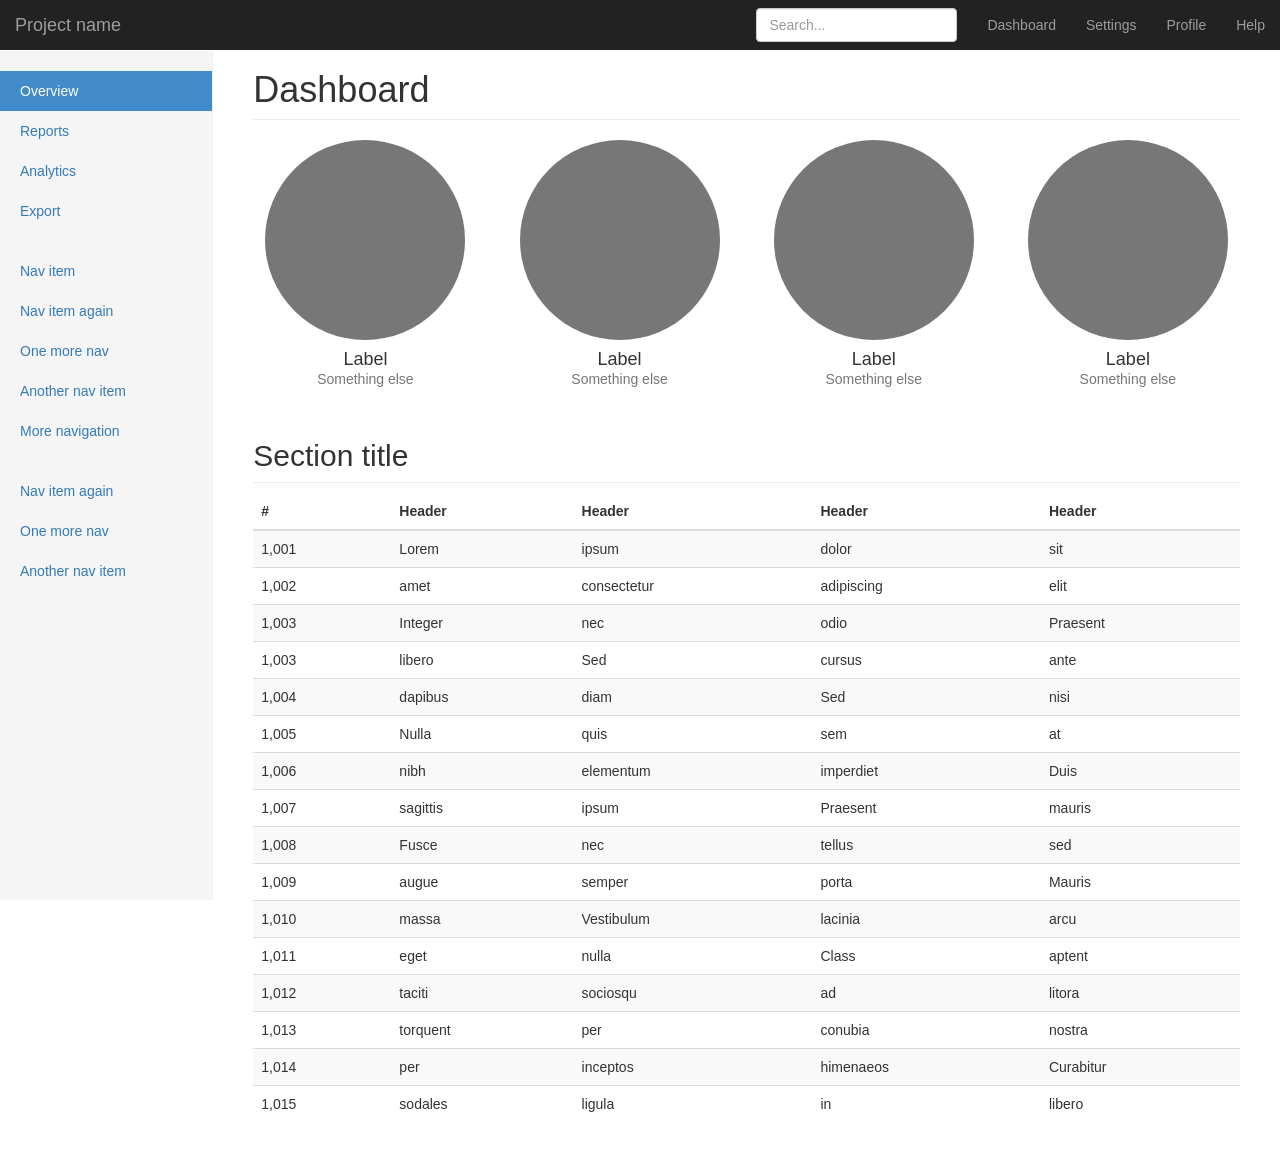
<file: web/docs/examples/dashboard/index.html>
<!doctype html>
<html lang="en">
  <head>
    <meta charset="utf-8">
    <meta http-equiv="X-UA-Compatible" content="IE=edge">
    <meta name="viewport" content="width=device-width, initial-scale=1">
    <!-- The above 3 meta tags *must* come first in the head; any other head content must come *after* these tags -->
    <meta name="description" content="">
    <meta name="author" content="">
    <link rel="icon" href="../../favicon.ico">

    <title>Dashboard Template for Bootstrap</title>

    <!-- Bootstrap core CSS -->
    <link href="../../dist/css/bootstrap.min.css" rel="stylesheet">

    <!-- IE10 viewport hack for Surface/desktop Windows 8 bug -->
    <link href="../../assets/css/ie10-viewport-bug-workaround.css" rel="stylesheet">

    <!-- Custom styles for this template -->
    <link href="dashboard.css" rel="stylesheet">

    <!-- Just for debugging purposes. Don't actually copy these 2 lines! -->
    <!--[if lt IE 9]><script src="../../assets/js/ie8-responsive-file-warning.js"></script><![endif]-->
    <script src="../../assets/js/ie-emulation-modes-warning.js"></script>

    <!-- HTML5 shim and Respond.js for IE8 support of HTML5 elements and media queries -->
    <!--[if lt IE 9]>
      <script src="https://oss.maxcdn.com/html5shiv/3.7.3/html5shiv.min.js"></script>
      <script src="https://oss.maxcdn.com/respond/1.4.2/respond.min.js"></script>
    <![endif]-->
  </head>

  <body>

    <nav class="navbar navbar-inverse navbar-fixed-top">
      <div class="container-fluid">
        <div class="navbar-header">
          <button type="button" class="navbar-toggle collapsed" data-toggle="collapse" data-target="#navbar" aria-expanded="false" aria-controls="navbar">
            <span class="sr-only">Toggle navigation</span>
            <span class="icon-bar"></span>
            <span class="icon-bar"></span>
            <span class="icon-bar"></span>
          </button>
          <a class="navbar-brand" href="#">Project name</a>
        </div>
        <div id="navbar" class="navbar-collapse collapse">
          <ul class="nav navbar-nav navbar-right">
            <li><a href="#">Dashboard</a></li>
            <li><a href="#">Settings</a></li>
            <li><a href="#">Profile</a></li>
            <li><a href="#">Help</a></li>
          </ul>
          <form class="navbar-form navbar-right">
            <input type="text" class="form-control" placeholder="Search...">
          </form>
        </div>
      </div>
    </nav>

    <div class="container-fluid">
      <div class="row">
        <div class="col-sm-3 col-md-2 sidebar">
          <ul class="nav nav-sidebar">
            <li class="active"><a href="#">Overview <span class="sr-only">(current)</span></a></li>
            <li><a href="#">Reports</a></li>
            <li><a href="#">Analytics</a></li>
            <li><a href="#">Export</a></li>
          </ul>
          <ul class="nav nav-sidebar">
            <li><a href="">Nav item</a></li>
            <li><a href="">Nav item again</a></li>
            <li><a href="">One more nav</a></li>
            <li><a href="">Another nav item</a></li>
            <li><a href="">More navigation</a></li>
          </ul>
          <ul class="nav nav-sidebar">
            <li><a href="">Nav item again</a></li>
            <li><a href="">One more nav</a></li>
            <li><a href="">Another nav item</a></li>
          </ul>
        </div>
        <div class="col-sm-9 col-sm-offset-3 col-md-10 col-md-offset-2 main">
          <h1 class="page-header">Dashboard</h1>

          <div class="row placeholders">
            <div class="col-xs-6 col-sm-3 placeholder">
              <img src="[data-uri]" width="200" height="200" class="img-responsive" alt="Generic placeholder thumbnail">
              <h4>Label</h4>
              <span class="text-muted">Something else</span>
            </div>
            <div class="col-xs-6 col-sm-3 placeholder">
              <img src="[data-uri]" width="200" height="200" class="img-responsive" alt="Generic placeholder thumbnail">
              <h4>Label</h4>
              <span class="text-muted">Something else</span>
            </div>
            <div class="col-xs-6 col-sm-3 placeholder">
              <img src="[data-uri]" width="200" height="200" class="img-responsive" alt="Generic placeholder thumbnail">
              <h4>Label</h4>
              <span class="text-muted">Something else</span>
            </div>
            <div class="col-xs-6 col-sm-3 placeholder">
              <img src="[data-uri]" width="200" height="200" class="img-responsive" alt="Generic placeholder thumbnail">
              <h4>Label</h4>
              <span class="text-muted">Something else</span>
            </div>
          </div>

          <h2 class="sub-header">Section title</h2>
          <div class="table-responsive">
            <table class="table table-striped">
              <thead>
                <tr>
                  <th>#</th>
                  <th>Header</th>
                  <th>Header</th>
                  <th>Header</th>
                  <th>Header</th>
                </tr>
              </thead>
              <tbody>
                <tr>
                  <td>1,001</td>
                  <td>Lorem</td>
                  <td>ipsum</td>
                  <td>dolor</td>
                  <td>sit</td>
                </tr>
                <tr>
                  <td>1,002</td>
                  <td>amet</td>
                  <td>consectetur</td>
                  <td>adipiscing</td>
                  <td>elit</td>
                </tr>
                <tr>
                  <td>1,003</td>
                  <td>Integer</td>
                  <td>nec</td>
                  <td>odio</td>
                  <td>Praesent</td>
                </tr>
                <tr>
                  <td>1,003</td>
                  <td>libero</td>
                  <td>Sed</td>
                  <td>cursus</td>
                  <td>ante</td>
                </tr>
                <tr>
                  <td>1,004</td>
                  <td>dapibus</td>
                  <td>diam</td>
                  <td>Sed</td>
                  <td>nisi</td>
                </tr>
                <tr>
                  <td>1,005</td>
                  <td>Nulla</td>
                  <td>quis</td>
                  <td>sem</td>
                  <td>at</td>
                </tr>
                <tr>
                  <td>1,006</td>
                  <td>nibh</td>
                  <td>elementum</td>
                  <td>imperdiet</td>
                  <td>Duis</td>
                </tr>
                <tr>
                  <td>1,007</td>
                  <td>sagittis</td>
                  <td>ipsum</td>
                  <td>Praesent</td>
                  <td>mauris</td>
                </tr>
                <tr>
                  <td>1,008</td>
                  <td>Fusce</td>
                  <td>nec</td>
                  <td>tellus</td>
                  <td>sed</td>
                </tr>
                <tr>
                  <td>1,009</td>
                  <td>augue</td>
                  <td>semper</td>
                  <td>porta</td>
                  <td>Mauris</td>
                </tr>
                <tr>
                  <td>1,010</td>
                  <td>massa</td>
                  <td>Vestibulum</td>
                  <td>lacinia</td>
                  <td>arcu</td>
                </tr>
                <tr>
                  <td>1,011</td>
                  <td>eget</td>
                  <td>nulla</td>
                  <td>Class</td>
                  <td>aptent</td>
                </tr>
                <tr>
                  <td>1,012</td>
                  <td>taciti</td>
                  <td>sociosqu</td>
                  <td>ad</td>
                  <td>litora</td>
                </tr>
                <tr>
                  <td>1,013</td>
                  <td>torquent</td>
                  <td>per</td>
                  <td>conubia</td>
                  <td>nostra</td>
                </tr>
                <tr>
                  <td>1,014</td>
                  <td>per</td>
                  <td>inceptos</td>
                  <td>himenaeos</td>
                  <td>Curabitur</td>
                </tr>
                <tr>
                  <td>1,015</td>
                  <td>sodales</td>
                  <td>ligula</td>
                  <td>in</td>
                  <td>libero</td>
                </tr>
              </tbody>
            </table>
          </div>
        </div>
      </div>
    </div>

    <!-- Bootstrap core JavaScript
    ================================================== -->
    <!-- Placed at the end of the document so the pages load faster -->
    <script src="https://code.jquery.com/jquery-1.12.4.min.js" integrity="sha384-nvAa0+6Qg9clwYCGGPpDQLVpLNn0fRaROjHqs13t4Ggj3Ez50XnGQqc/r8MhnRDZ" crossorigin="anonymous"></script>
    <script>window.jQuery || document.write('<script src="../../assets/js/vendor/jquery.min.js"><\/script>')</script>
    <script src="../../dist/js/bootstrap.min.js"></script>
    <!-- Just to make our placeholder images work. Don't actually copy the next line! -->
    <script src="../../assets/js/vendor/holder.min.js"></script>
    <!-- IE10 viewport hack for Surface/desktop Windows 8 bug -->
    <script src="../../assets/js/ie10-viewport-bug-workaround.js"></script>
  </body>
</html>
</file>
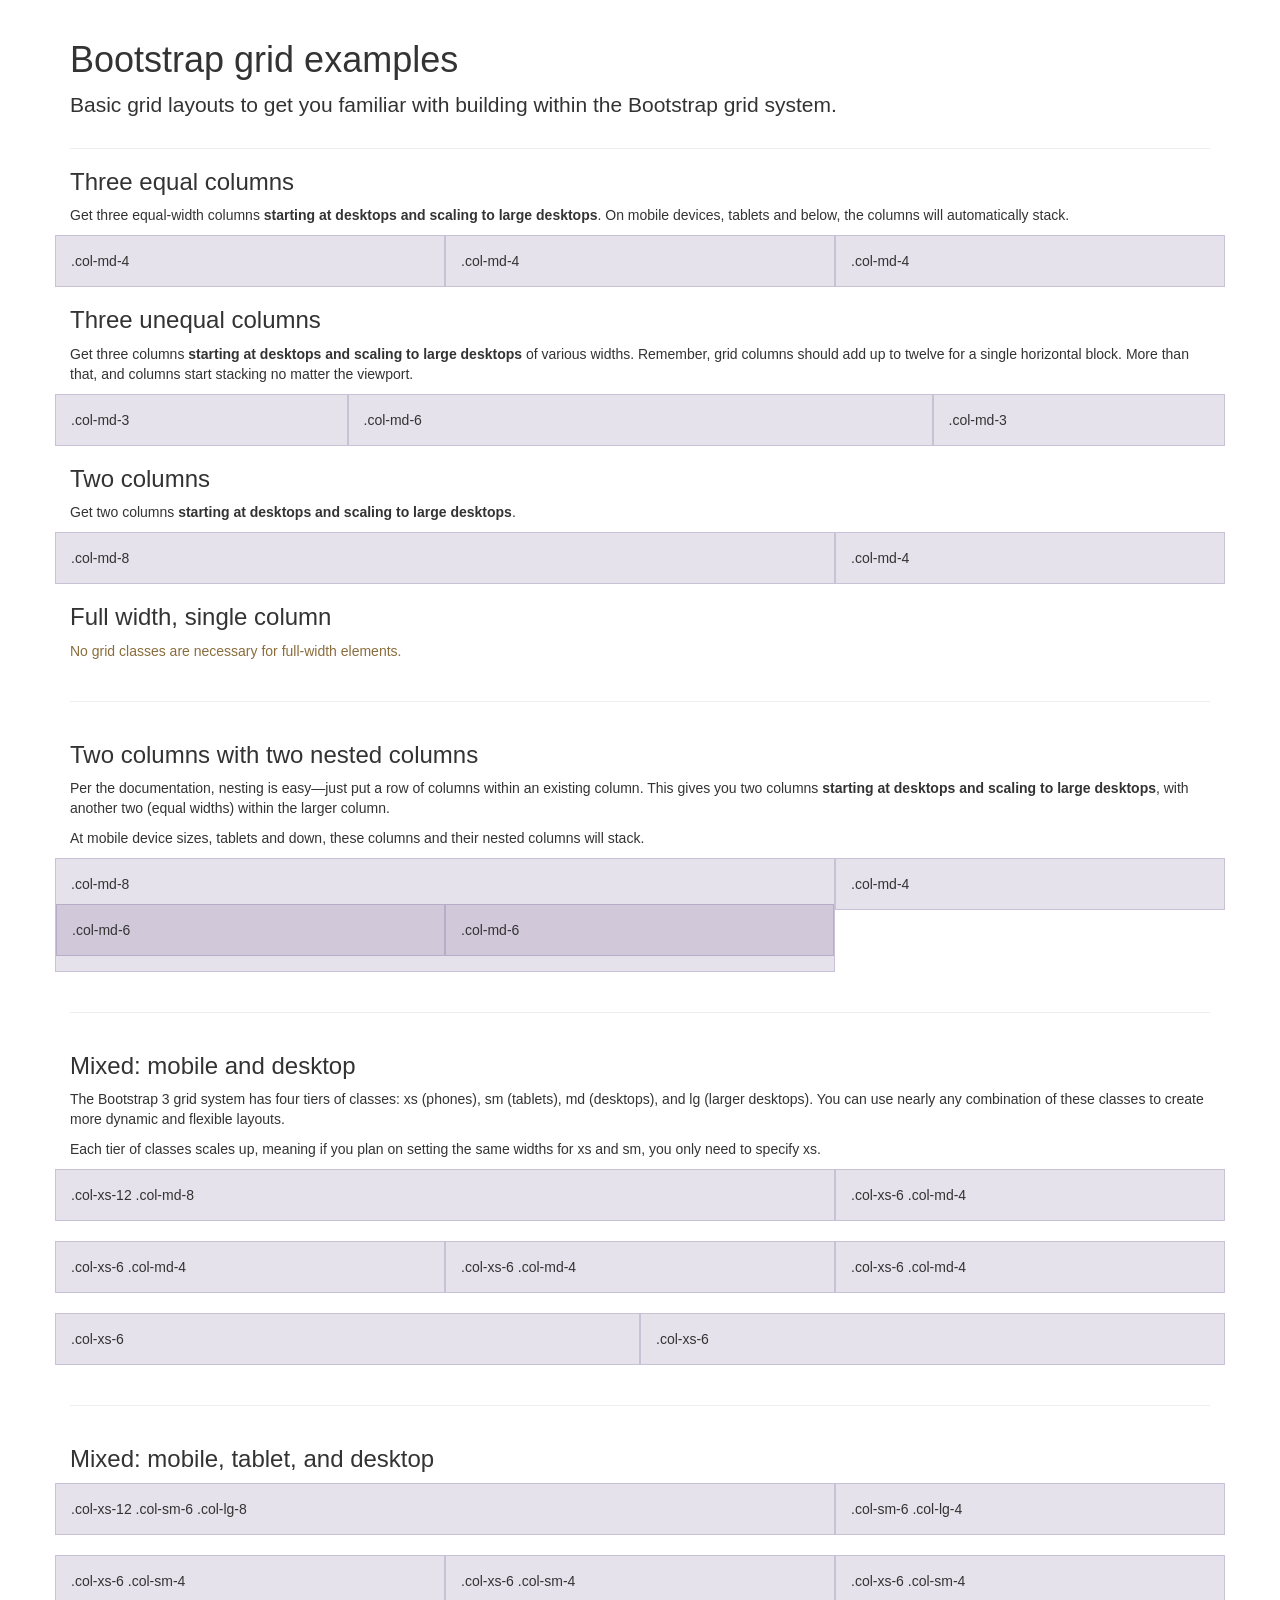
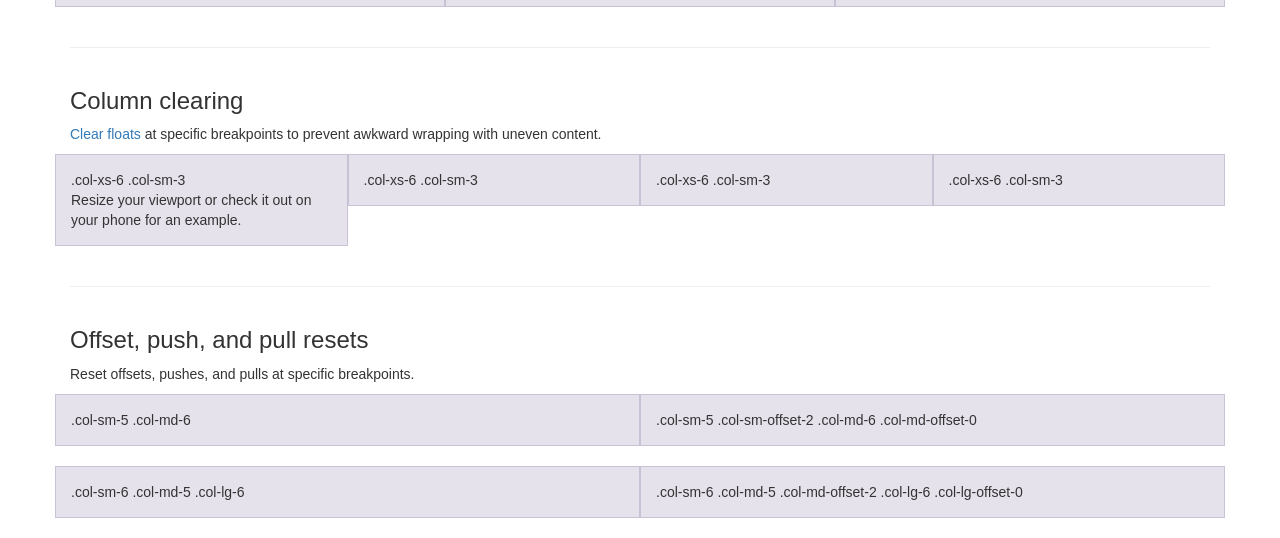
<file: web/docs/examples/grid/index.html>
<!doctype html>
<html lang="en">
  <head>
    <meta charset="utf-8">
    <meta http-equiv="X-UA-Compatible" content="IE=edge">
    <meta name="viewport" content="width=device-width, initial-scale=1">
    <!-- The above 3 meta tags *must* come first in the head; any other head content must come *after* these tags -->
    <meta name="description" content="">
    <meta name="author" content="">
    <link rel="icon" href="../../favicon.ico">

    <title>Grid Template for Bootstrap</title>

    <!-- Bootstrap core CSS -->
    <link href="../../dist/css/bootstrap.min.css" rel="stylesheet">

    <!-- IE10 viewport hack for Surface/desktop Windows 8 bug -->
    <link href="../../assets/css/ie10-viewport-bug-workaround.css" rel="stylesheet">

    <!-- Custom styles for this template -->
    <link href="grid.css" rel="stylesheet">

    <!-- Just for debugging purposes. Don't actually copy these 2 lines! -->
    <!--[if lt IE 9]><script src="../../assets/js/ie8-responsive-file-warning.js"></script><![endif]-->
    <script src="../../assets/js/ie-emulation-modes-warning.js"></script>

    <!-- HTML5 shim and Respond.js for IE8 support of HTML5 elements and media queries -->
    <!--[if lt IE 9]>
      <script src="https://oss.maxcdn.com/html5shiv/3.7.3/html5shiv.min.js"></script>
      <script src="https://oss.maxcdn.com/respond/1.4.2/respond.min.js"></script>
    <![endif]-->
  </head>

  <body>
    <div class="container">

      <div class="page-header">
        <h1>Bootstrap grid examples</h1>
        <p class="lead">Basic grid layouts to get you familiar with building within the Bootstrap grid system.</p>
      </div>

      <h3>Three equal columns</h3>
      <p>Get three equal-width columns <strong>starting at desktops and scaling to large desktops</strong>. On mobile devices, tablets and below, the columns will automatically stack.</p>
      <div class="row">
        <div class="col-md-4">.col-md-4</div>
        <div class="col-md-4">.col-md-4</div>
        <div class="col-md-4">.col-md-4</div>
      </div>

      <h3>Three unequal columns</h3>
      <p>Get three columns <strong>starting at desktops and scaling to large desktops</strong> of various widths. Remember, grid columns should add up to twelve for a single horizontal block. More than that, and columns start stacking no matter the viewport.</p>
      <div class="row">
        <div class="col-md-3">.col-md-3</div>
        <div class="col-md-6">.col-md-6</div>
        <div class="col-md-3">.col-md-3</div>
      </div>

      <h3>Two columns</h3>
      <p>Get two columns <strong>starting at desktops and scaling to large desktops</strong>.</p>
      <div class="row">
        <div class="col-md-8">.col-md-8</div>
        <div class="col-md-4">.col-md-4</div>
      </div>

      <h3>Full width, single column</h3>
      <p class="text-warning">No grid classes are necessary for full-width elements.</p>

      <hr>

      <h3>Two columns with two nested columns</h3>
      <p>Per the documentation, nesting is easy—just put a row of columns within an existing column. This gives you two columns <strong>starting at desktops and scaling to large desktops</strong>, with another two (equal widths) within the larger column.</p>
      <p>At mobile device sizes, tablets and down, these columns and their nested columns will stack.</p>
      <div class="row">
        <div class="col-md-8">
          .col-md-8
          <div class="row">
            <div class="col-md-6">.col-md-6</div>
            <div class="col-md-6">.col-md-6</div>
          </div>
        </div>
        <div class="col-md-4">.col-md-4</div>
      </div>

      <hr>

      <h3>Mixed: mobile and desktop</h3>
      <p>The Bootstrap 3 grid system has four tiers of classes: xs (phones), sm (tablets), md (desktops), and lg (larger desktops). You can use nearly any combination of these classes to create more dynamic and flexible layouts.</p>
      <p>Each tier of classes scales up, meaning if you plan on setting the same widths for xs and sm, you only need to specify xs.</p>
      <div class="row">
        <div class="col-xs-12 col-md-8">.col-xs-12 .col-md-8</div>
        <div class="col-xs-6 col-md-4">.col-xs-6 .col-md-4</div>
      </div>
      <div class="row">
        <div class="col-xs-6 col-md-4">.col-xs-6 .col-md-4</div>
        <div class="col-xs-6 col-md-4">.col-xs-6 .col-md-4</div>
        <div class="col-xs-6 col-md-4">.col-xs-6 .col-md-4</div>
      </div>
      <div class="row">
        <div class="col-xs-6">.col-xs-6</div>
        <div class="col-xs-6">.col-xs-6</div>
      </div>

      <hr>

      <h3>Mixed: mobile, tablet, and desktop</h3>
      <p></p>
      <div class="row">
        <div class="col-xs-12 col-sm-6 col-lg-8">.col-xs-12 .col-sm-6 .col-lg-8</div>
        <div class="col-sm-6 col-lg-4">.col-sm-6 .col-lg-4</div>
      </div>
      <div class="row">
        <div class="col-xs-6 col-sm-4">.col-xs-6 .col-sm-4</div>
        <div class="col-xs-6 col-sm-4">.col-xs-6 .col-sm-4</div>
        <div class="col-xs-6 col-sm-4">.col-xs-6 .col-sm-4</div>
      </div>

      <hr>

      <h3>Column clearing</h3>
      <p><a href="../../css/#grid-responsive-resets">Clear floats</a> at specific breakpoints to prevent awkward wrapping with uneven content.</p>
      <div class="row">
        <div class="col-xs-6 col-sm-3">
          .col-xs-6 .col-sm-3
          <br>
          Resize your viewport or check it out on your phone for an example.
        </div>
        <div class="col-xs-6 col-sm-3">.col-xs-6 .col-sm-3</div>

        <!-- Add the extra clearfix for only the required viewport -->
        <div class="clearfix visible-xs"></div>

        <div class="col-xs-6 col-sm-3">.col-xs-6 .col-sm-3</div>
        <div class="col-xs-6 col-sm-3">.col-xs-6 .col-sm-3</div>
      </div>

      <hr>

      <h3>Offset, push, and pull resets</h3>
      <p>Reset offsets, pushes, and pulls at specific breakpoints.</p>
      <div class="row">
        <div class="col-sm-5 col-md-6">.col-sm-5 .col-md-6</div>
        <div class="col-sm-5 col-sm-offset-2 col-md-6 col-md-offset-0">.col-sm-5 .col-sm-offset-2 .col-md-6 .col-md-offset-0</div>
      </div>
      <div class="row">
        <div class="col-sm-6 col-md-5 col-lg-6">.col-sm-6 .col-md-5 .col-lg-6</div>
        <div class="col-sm-6 col-md-5 col-md-offset-2 col-lg-6 col-lg-offset-0">.col-sm-6 .col-md-5 .col-md-offset-2 .col-lg-6 .col-lg-offset-0</div>
      </div>


    </div> <!-- /container -->


    <!-- IE10 viewport hack for Surface/desktop Windows 8 bug -->
    <script src="../../assets/js/ie10-viewport-bug-workaround.js"></script>
  </body>
</html>
</file>
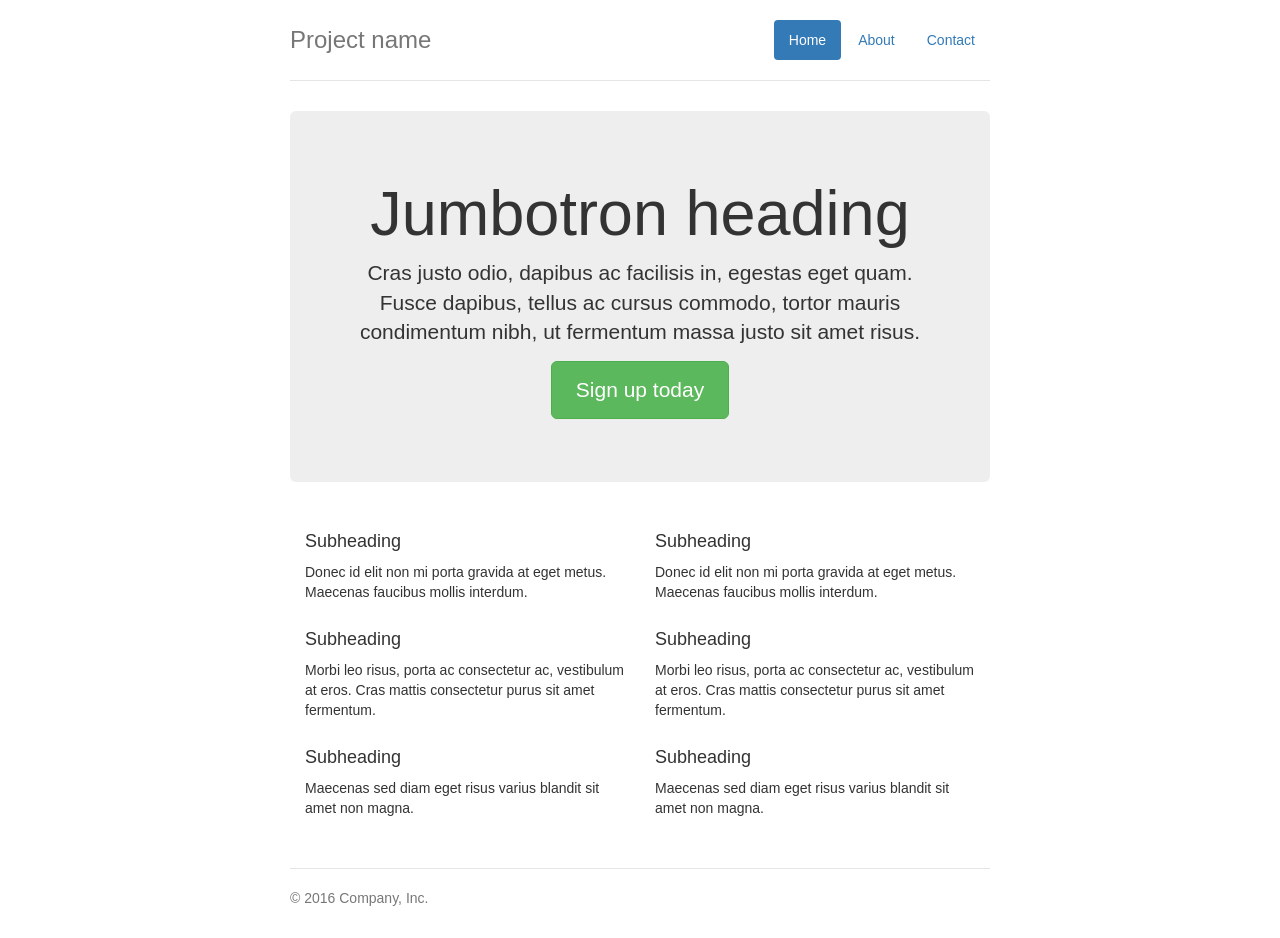
<file: web/docs/examples/jumbotron-narrow/index.html>
<!doctype html>
<html lang="en">
  <head>
    <meta charset="utf-8">
    <meta http-equiv="X-UA-Compatible" content="IE=edge">
    <meta name="viewport" content="width=device-width, initial-scale=1">
    <!-- The above 3 meta tags *must* come first in the head; any other head content must come *after* these tags -->
    <meta name="description" content="">
    <meta name="author" content="">
    <link rel="icon" href="../../favicon.ico">

    <title>Narrow Jumbotron Template for Bootstrap</title>

    <!-- Bootstrap core CSS -->
    <link href="../../dist/css/bootstrap.min.css" rel="stylesheet">

    <!-- IE10 viewport hack for Surface/desktop Windows 8 bug -->
    <link href="../../assets/css/ie10-viewport-bug-workaround.css" rel="stylesheet">

    <!-- Custom styles for this template -->
    <link href="jumbotron-narrow.css" rel="stylesheet">

    <!-- Just for debugging purposes. Don't actually copy these 2 lines! -->
    <!--[if lt IE 9]><script src="../../assets/js/ie8-responsive-file-warning.js"></script><![endif]-->
    <script src="../../assets/js/ie-emulation-modes-warning.js"></script>

    <!-- HTML5 shim and Respond.js for IE8 support of HTML5 elements and media queries -->
    <!--[if lt IE 9]>
      <script src="https://oss.maxcdn.com/html5shiv/3.7.3/html5shiv.min.js"></script>
      <script src="https://oss.maxcdn.com/respond/1.4.2/respond.min.js"></script>
    <![endif]-->
  </head>

  <body>

    <div class="container">
      <div class="header clearfix">
        <nav>
          <ul class="nav nav-pills pull-right">
            <li role="presentation" class="active"><a href="#">Home</a></li>
            <li role="presentation"><a href="#">About</a></li>
            <li role="presentation"><a href="#">Contact</a></li>
          </ul>
        </nav>
        <h3 class="text-muted">Project name</h3>
      </div>

      <div class="jumbotron">
        <h1>Jumbotron heading</h1>
        <p class="lead">Cras justo odio, dapibus ac facilisis in, egestas eget quam. Fusce dapibus, tellus ac cursus commodo, tortor mauris condimentum nibh, ut fermentum massa justo sit amet risus.</p>
        <p><a class="btn btn-lg btn-success" href="#" role="button">Sign up today</a></p>
      </div>

      <div class="row marketing">
        <div class="col-lg-6">
          <h4>Subheading</h4>
          <p>Donec id elit non mi porta gravida at eget metus. Maecenas faucibus mollis interdum.</p>

          <h4>Subheading</h4>
          <p>Morbi leo risus, porta ac consectetur ac, vestibulum at eros. Cras mattis consectetur purus sit amet fermentum.</p>

          <h4>Subheading</h4>
          <p>Maecenas sed diam eget risus varius blandit sit amet non magna.</p>
        </div>

        <div class="col-lg-6">
          <h4>Subheading</h4>
          <p>Donec id elit non mi porta gravida at eget metus. Maecenas faucibus mollis interdum.</p>

          <h4>Subheading</h4>
          <p>Morbi leo risus, porta ac consectetur ac, vestibulum at eros. Cras mattis consectetur purus sit amet fermentum.</p>

          <h4>Subheading</h4>
          <p>Maecenas sed diam eget risus varius blandit sit amet non magna.</p>
        </div>
      </div>

      <footer class="footer">
        <p>&copy; 2016 Company, Inc.</p>
      </footer>

    </div> <!-- /container -->


    <!-- IE10 viewport hack for Surface/desktop Windows 8 bug -->
    <script src="../../assets/js/ie10-viewport-bug-workaround.js"></script>
  </body>
</html>
</file>
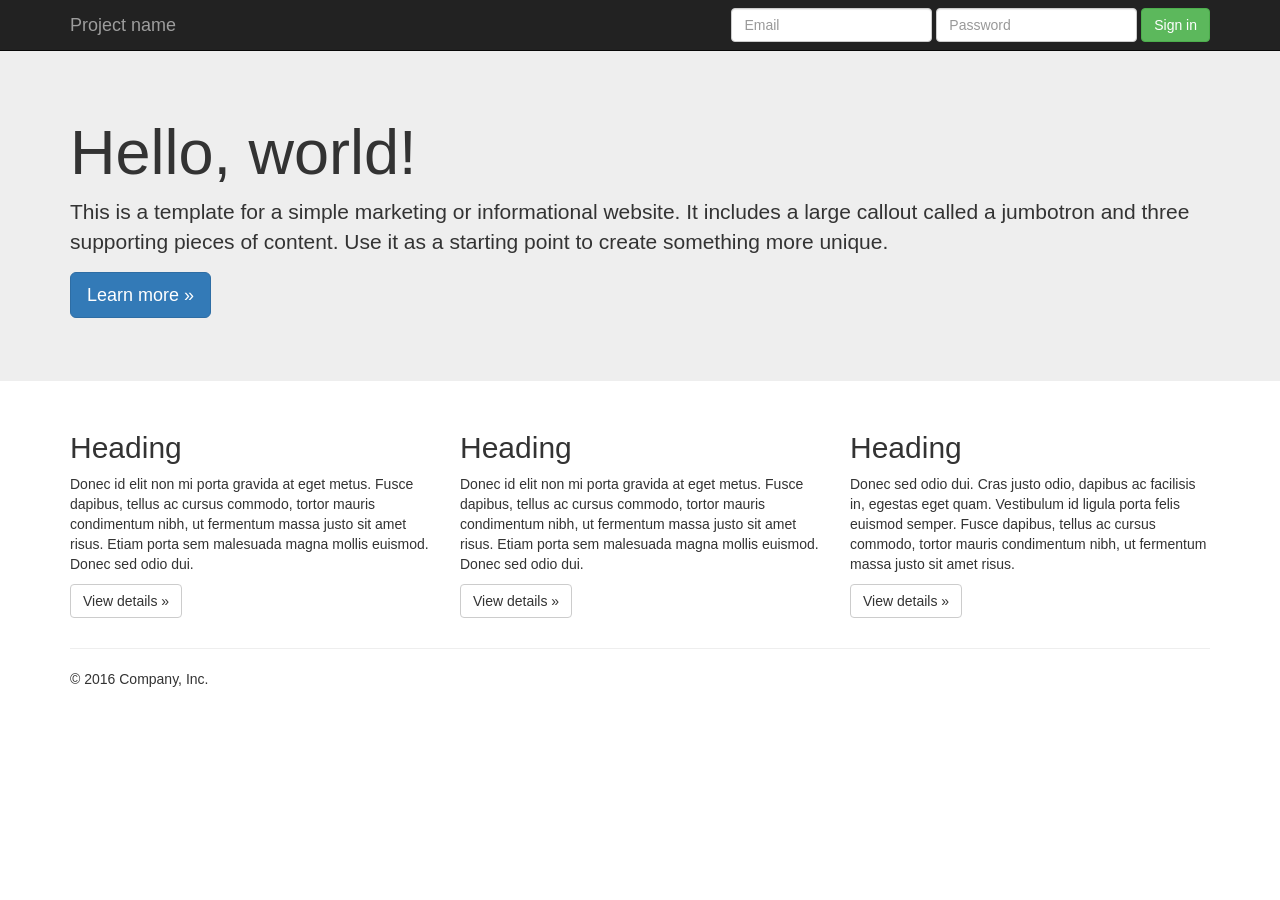
<file: web/docs/examples/jumbotron/index.html>
<!doctype html>
<html lang="en">
  <head>
    <meta charset="utf-8">
    <meta http-equiv="X-UA-Compatible" content="IE=edge">
    <meta name="viewport" content="width=device-width, initial-scale=1">
    <!-- The above 3 meta tags *must* come first in the head; any other head content must come *after* these tags -->
    <meta name="description" content="">
    <meta name="author" content="">
    <link rel="icon" href="../../favicon.ico">

    <title>Jumbotron Template for Bootstrap</title>

    <!-- Bootstrap core CSS -->
    <link href="../../dist/css/bootstrap.min.css" rel="stylesheet">

    <!-- IE10 viewport hack for Surface/desktop Windows 8 bug -->
    <link href="../../assets/css/ie10-viewport-bug-workaround.css" rel="stylesheet">

    <!-- Custom styles for this template -->
    <link href="jumbotron.css" rel="stylesheet">

    <!-- Just for debugging purposes. Don't actually copy these 2 lines! -->
    <!--[if lt IE 9]><script src="../../assets/js/ie8-responsive-file-warning.js"></script><![endif]-->
    <script src="../../assets/js/ie-emulation-modes-warning.js"></script>

    <!-- HTML5 shim and Respond.js for IE8 support of HTML5 elements and media queries -->
    <!--[if lt IE 9]>
      <script src="https://oss.maxcdn.com/html5shiv/3.7.3/html5shiv.min.js"></script>
      <script src="https://oss.maxcdn.com/respond/1.4.2/respond.min.js"></script>
    <![endif]-->
  </head>

  <body>

    <nav class="navbar navbar-inverse navbar-fixed-top">
      <div class="container">
        <div class="navbar-header">
          <button type="button" class="navbar-toggle collapsed" data-toggle="collapse" data-target="#navbar" aria-expanded="false" aria-controls="navbar">
            <span class="sr-only">Toggle navigation</span>
            <span class="icon-bar"></span>
            <span class="icon-bar"></span>
            <span class="icon-bar"></span>
          </button>
          <a class="navbar-brand" href="#">Project name</a>
        </div>
        <div id="navbar" class="navbar-collapse collapse">
          <form class="navbar-form navbar-right">
            <div class="form-group">
              <input type="text" placeholder="Email" class="form-control">
            </div>
            <div class="form-group">
              <input type="password" placeholder="Password" class="form-control">
            </div>
            <button type="submit" class="btn btn-success">Sign in</button>
          </form>
        </div><!--/.navbar-collapse -->
      </div>
    </nav>

    <!-- Main jumbotron for a primary marketing message or call to action -->
    <div class="jumbotron">
      <div class="container">
        <h1>Hello, world!</h1>
        <p>This is a template for a simple marketing or informational website. It includes a large callout called a jumbotron and three supporting pieces of content. Use it as a starting point to create something more unique.</p>
        <p><a class="btn btn-primary btn-lg" href="#" role="button">Learn more &raquo;</a></p>
      </div>
    </div>

    <div class="container">
      <!-- Example row of columns -->
      <div class="row">
        <div class="col-md-4">
          <h2>Heading</h2>
          <p>Donec id elit non mi porta gravida at eget metus. Fusce dapibus, tellus ac cursus commodo, tortor mauris condimentum nibh, ut fermentum massa justo sit amet risus. Etiam porta sem malesuada magna mollis euismod. Donec sed odio dui. </p>
          <p><a class="btn btn-default" href="#" role="button">View details &raquo;</a></p>
        </div>
        <div class="col-md-4">
          <h2>Heading</h2>
          <p>Donec id elit non mi porta gravida at eget metus. Fusce dapibus, tellus ac cursus commodo, tortor mauris condimentum nibh, ut fermentum massa justo sit amet risus. Etiam porta sem malesuada magna mollis euismod. Donec sed odio dui. </p>
          <p><a class="btn btn-default" href="#" role="button">View details &raquo;</a></p>
       </div>
        <div class="col-md-4">
          <h2>Heading</h2>
          <p>Donec sed odio dui. Cras justo odio, dapibus ac facilisis in, egestas eget quam. Vestibulum id ligula porta felis euismod semper. Fusce dapibus, tellus ac cursus commodo, tortor mauris condimentum nibh, ut fermentum massa justo sit amet risus.</p>
          <p><a class="btn btn-default" href="#" role="button">View details &raquo;</a></p>
        </div>
      </div>

      <hr>

      <footer>
        <p>&copy; 2016 Company, Inc.</p>
      </footer>
    </div> <!-- /container -->


    <!-- Bootstrap core JavaScript
    ================================================== -->
    <!-- Placed at the end of the document so the pages load faster -->
    <script src="https://code.jquery.com/jquery-1.12.4.min.js" integrity="sha384-nvAa0+6Qg9clwYCGGPpDQLVpLNn0fRaROjHqs13t4Ggj3Ez50XnGQqc/r8MhnRDZ" crossorigin="anonymous"></script>
    <script>window.jQuery || document.write('<script src="../../assets/js/vendor/jquery.min.js"><\/script>')</script>
    <script src="../../dist/js/bootstrap.min.js"></script>
    <!-- IE10 viewport hack for Surface/desktop Windows 8 bug -->
    <script src="../../assets/js/ie10-viewport-bug-workaround.js"></script>
  </body>
</html>
</file>
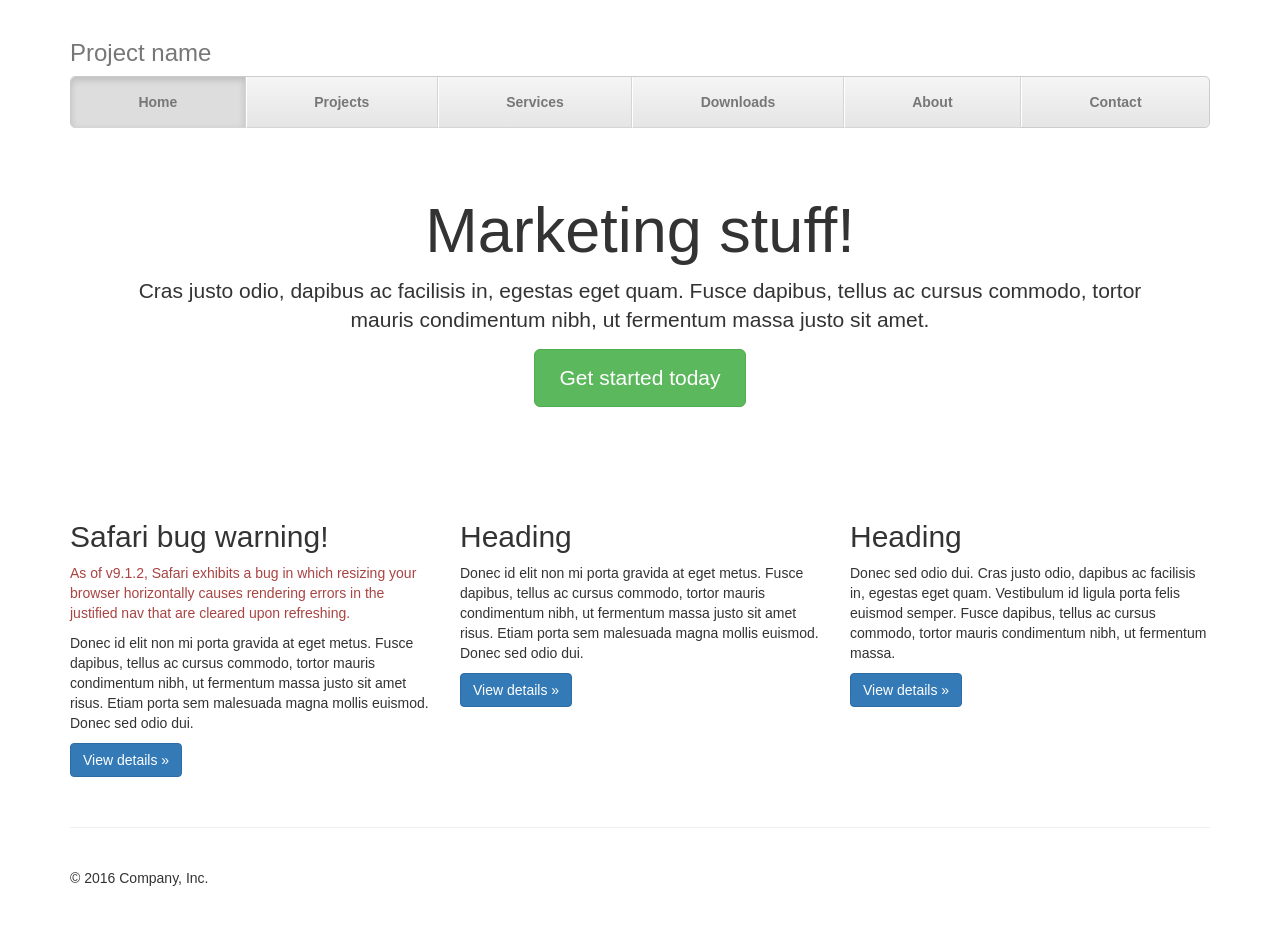
<file: web/docs/examples/justified-nav/index.html>
<!doctype html>
<html lang="en">
  <head>
    <meta charset="utf-8">
    <meta http-equiv="X-UA-Compatible" content="IE=edge">
    <meta name="viewport" content="width=device-width, initial-scale=1">
    <!-- The above 3 meta tags *must* come first in the head; any other head content must come *after* these tags -->
    <meta name="description" content="">
    <meta name="author" content="">
    <link rel="icon" href="../../favicon.ico">

    <title>Justified Nav Template for Bootstrap</title>

    <!-- Bootstrap core CSS -->
    <link href="../../dist/css/bootstrap.min.css" rel="stylesheet">

    <!-- IE10 viewport hack for Surface/desktop Windows 8 bug -->
    <link href="../../assets/css/ie10-viewport-bug-workaround.css" rel="stylesheet">

    <!-- Custom styles for this template -->
    <link href="justified-nav.css" rel="stylesheet">

    <!-- Just for debugging purposes. Don't actually copy these 2 lines! -->
    <!--[if lt IE 9]><script src="../../assets/js/ie8-responsive-file-warning.js"></script><![endif]-->
    <script src="../../assets/js/ie-emulation-modes-warning.js"></script>

    <!-- HTML5 shim and Respond.js for IE8 support of HTML5 elements and media queries -->
    <!--[if lt IE 9]>
      <script src="https://oss.maxcdn.com/html5shiv/3.7.3/html5shiv.min.js"></script>
      <script src="https://oss.maxcdn.com/respond/1.4.2/respond.min.js"></script>
    <![endif]-->
  </head>

  <body>

    <div class="container">

      <!-- The justified navigation menu is meant for single line per list item.
           Multiple lines will require custom code not provided by Bootstrap. -->
      <div class="masthead">
        <h3 class="text-muted">Project name</h3>
        <nav>
          <ul class="nav nav-justified">
            <li class="active"><a href="#">Home</a></li>
            <li><a href="#">Projects</a></li>
            <li><a href="#">Services</a></li>
            <li><a href="#">Downloads</a></li>
            <li><a href="#">About</a></li>
            <li><a href="#">Contact</a></li>
          </ul>
        </nav>
      </div>

      <!-- Jumbotron -->
      <div class="jumbotron">
        <h1>Marketing stuff!</h1>
        <p class="lead">Cras justo odio, dapibus ac facilisis in, egestas eget quam. Fusce dapibus, tellus ac cursus commodo, tortor mauris condimentum nibh, ut fermentum massa justo sit amet.</p>
        <p><a class="btn btn-lg btn-success" href="#" role="button">Get started today</a></p>
      </div>

      <!-- Example row of columns -->
      <div class="row">
        <div class="col-lg-4">
          <h2>Safari bug warning!</h2>
          <p class="text-danger">As of v9.1.2, Safari exhibits a bug in which resizing your browser horizontally causes rendering errors in the justified nav that are cleared upon refreshing.</p>
          <p>Donec id elit non mi porta gravida at eget metus. Fusce dapibus, tellus ac cursus commodo, tortor mauris condimentum nibh, ut fermentum massa justo sit amet risus. Etiam porta sem malesuada magna mollis euismod. Donec sed odio dui. </p>
          <p><a class="btn btn-primary" href="#" role="button">View details &raquo;</a></p>
        </div>
        <div class="col-lg-4">
          <h2>Heading</h2>
          <p>Donec id elit non mi porta gravida at eget metus. Fusce dapibus, tellus ac cursus commodo, tortor mauris condimentum nibh, ut fermentum massa justo sit amet risus. Etiam porta sem malesuada magna mollis euismod. Donec sed odio dui. </p>
          <p><a class="btn btn-primary" href="#" role="button">View details &raquo;</a></p>
       </div>
        <div class="col-lg-4">
          <h2>Heading</h2>
          <p>Donec sed odio dui. Cras justo odio, dapibus ac facilisis in, egestas eget quam. Vestibulum id ligula porta felis euismod semper. Fusce dapibus, tellus ac cursus commodo, tortor mauris condimentum nibh, ut fermentum massa.</p>
          <p><a class="btn btn-primary" href="#" role="button">View details &raquo;</a></p>
        </div>
      </div>

      <!-- Site footer -->
      <footer class="footer">
        <p>&copy; 2016 Company, Inc.</p>
      </footer>

    </div> <!-- /container -->


    <!-- IE10 viewport hack for Surface/desktop Windows 8 bug -->
    <script src="../../assets/js/ie10-viewport-bug-workaround.js"></script>
  </body>
</html>
</file>
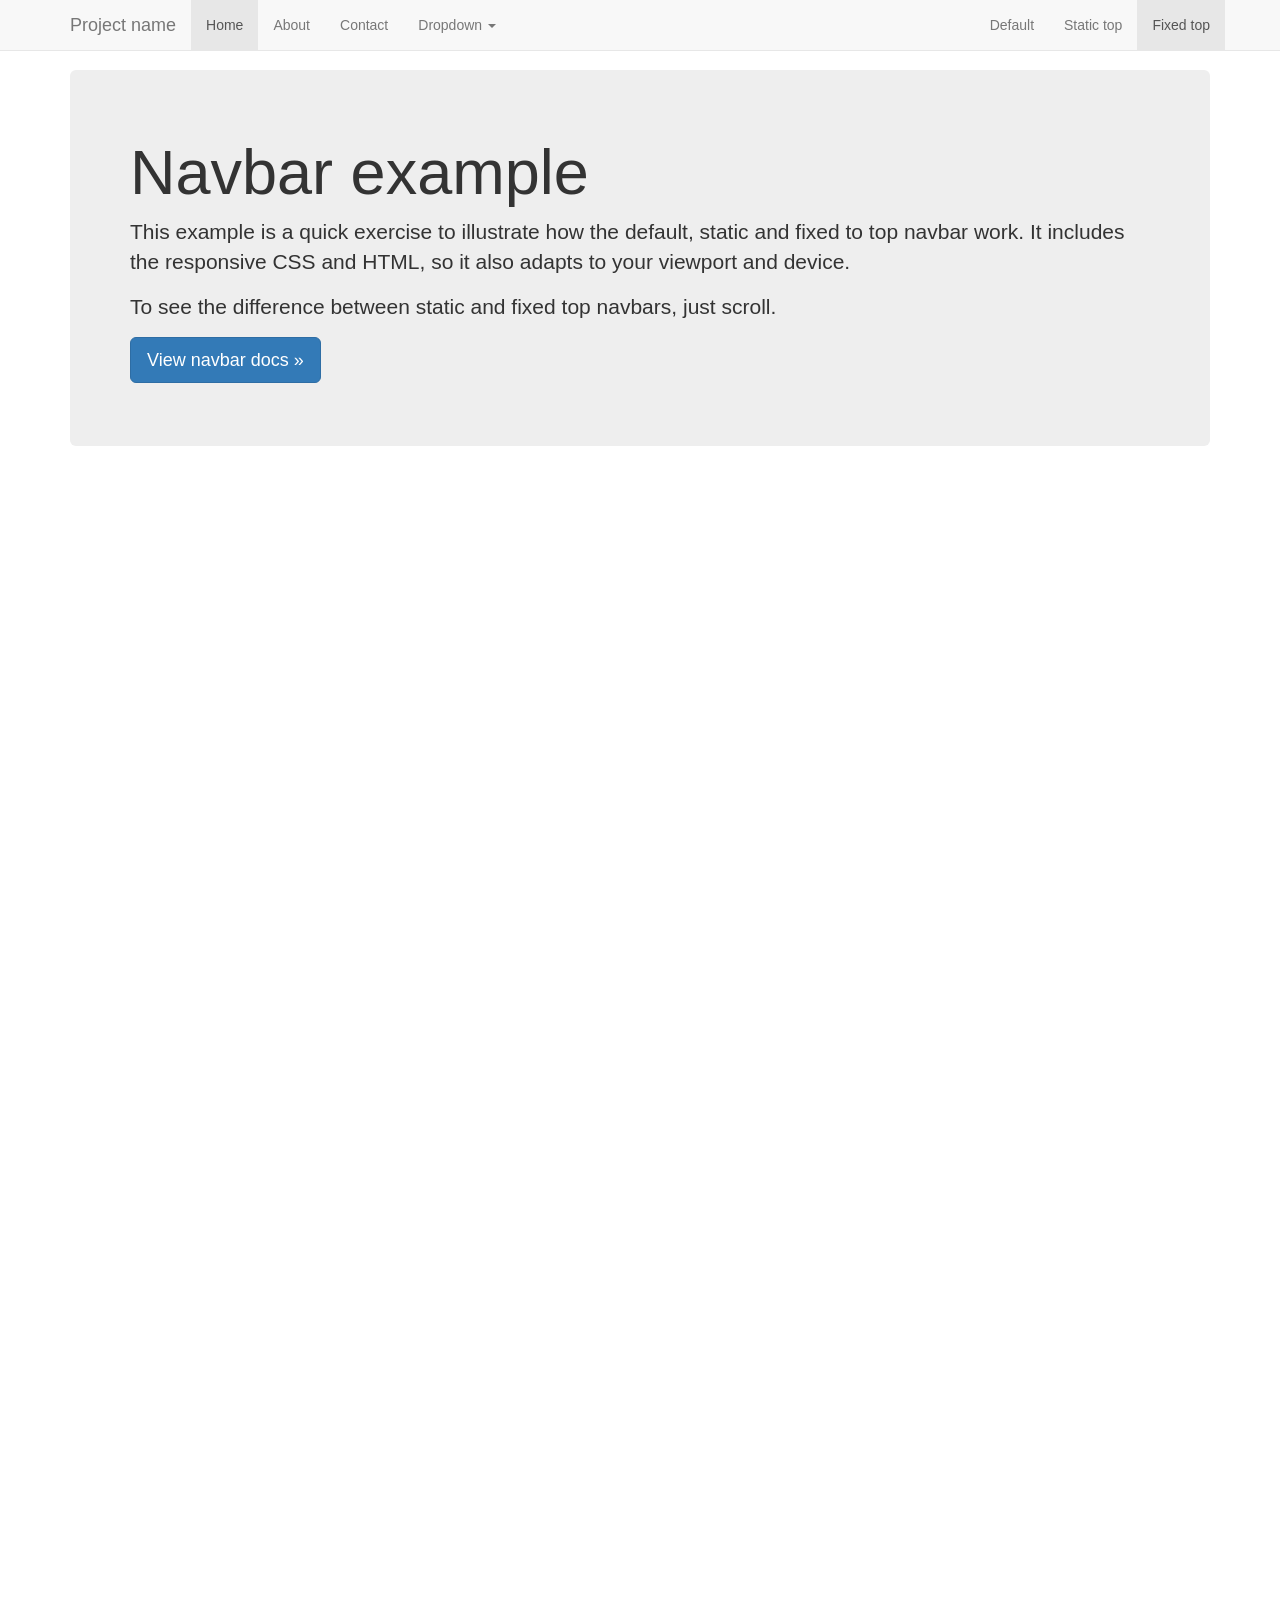
<file: web/docs/examples/navbar-fixed-top/index.html>
<!doctype html>
<html lang="en">
  <head>
    <meta charset="utf-8">
    <meta http-equiv="X-UA-Compatible" content="IE=edge">
    <meta name="viewport" content="width=device-width, initial-scale=1">
    <!-- The above 3 meta tags *must* come first in the head; any other head content must come *after* these tags -->
    <meta name="description" content="">
    <meta name="author" content="">
    <link rel="icon" href="../../favicon.ico">

    <title>Fixed Top Navbar Example for Bootstrap</title>

    <!-- Bootstrap core CSS -->
    <link href="../../dist/css/bootstrap.min.css" rel="stylesheet">

    <!-- IE10 viewport hack for Surface/desktop Windows 8 bug -->
    <link href="../../assets/css/ie10-viewport-bug-workaround.css" rel="stylesheet">

    <!-- Custom styles for this template -->
    <link href="navbar-fixed-top.css" rel="stylesheet">

    <!-- Just for debugging purposes. Don't actually copy these 2 lines! -->
    <!--[if lt IE 9]><script src="../../assets/js/ie8-responsive-file-warning.js"></script><![endif]-->
    <script src="../../assets/js/ie-emulation-modes-warning.js"></script>

    <!-- HTML5 shim and Respond.js for IE8 support of HTML5 elements and media queries -->
    <!--[if lt IE 9]>
      <script src="https://oss.maxcdn.com/html5shiv/3.7.3/html5shiv.min.js"></script>
      <script src="https://oss.maxcdn.com/respond/1.4.2/respond.min.js"></script>
    <![endif]-->
  </head>

  <body>

    <!-- Fixed navbar -->
    <nav class="navbar navbar-default navbar-fixed-top">
      <div class="container">
        <div class="navbar-header">
          <button type="button" class="navbar-toggle collapsed" data-toggle="collapse" data-target="#navbar" aria-expanded="false" aria-controls="navbar">
            <span class="sr-only">Toggle navigation</span>
            <span class="icon-bar"></span>
            <span class="icon-bar"></span>
            <span class="icon-bar"></span>
          </button>
          <a class="navbar-brand" href="#">Project name</a>
        </div>
        <div id="navbar" class="navbar-collapse collapse">
          <ul class="nav navbar-nav">
            <li class="active"><a href="#">Home</a></li>
            <li><a href="#">About</a></li>
            <li><a href="#">Contact</a></li>
            <li class="dropdown">
              <a href="#" class="dropdown-toggle" data-toggle="dropdown" role="button" aria-haspopup="true" aria-expanded="false">Dropdown <span class="caret"></span></a>
              <ul class="dropdown-menu">
                <li><a href="#">Action</a></li>
                <li><a href="#">Another action</a></li>
                <li><a href="#">Something else here</a></li>
                <li role="separator" class="divider"></li>
                <li class="dropdown-header">Nav header</li>
                <li><a href="#">Separated link</a></li>
                <li><a href="#">One more separated link</a></li>
              </ul>
            </li>
          </ul>
          <ul class="nav navbar-nav navbar-right">
            <li><a href="../navbar/">Default</a></li>
            <li><a href="../navbar-static-top/">Static top</a></li>
            <li class="active"><a href="./">Fixed top <span class="sr-only">(current)</span></a></li>
          </ul>
        </div><!--/.nav-collapse -->
      </div>
    </nav>

    <div class="container">

      <!-- Main component for a primary marketing message or call to action -->
      <div class="jumbotron">
        <h1>Navbar example</h1>
        <p>This example is a quick exercise to illustrate how the default, static and fixed to top navbar work. It includes the responsive CSS and HTML, so it also adapts to your viewport and device.</p>
        <p>To see the difference between static and fixed top navbars, just scroll.</p>
        <p>
          <a class="btn btn-lg btn-primary" href="../../components/#navbar" role="button">View navbar docs &raquo;</a>
        </p>
      </div>

    </div> <!-- /container -->


    <!-- Bootstrap core JavaScript
    ================================================== -->
    <!-- Placed at the end of the document so the pages load faster -->
    <script src="https://code.jquery.com/jquery-1.12.4.min.js" integrity="sha384-nvAa0+6Qg9clwYCGGPpDQLVpLNn0fRaROjHqs13t4Ggj3Ez50XnGQqc/r8MhnRDZ" crossorigin="anonymous"></script>
    <script>window.jQuery || document.write('<script src="../../assets/js/vendor/jquery.min.js"><\/script>')</script>
    <script src="../../dist/js/bootstrap.min.js"></script>
    <!-- IE10 viewport hack for Surface/desktop Windows 8 bug -->
    <script src="../../assets/js/ie10-viewport-bug-workaround.js"></script>
  </body>
</html>
</file>
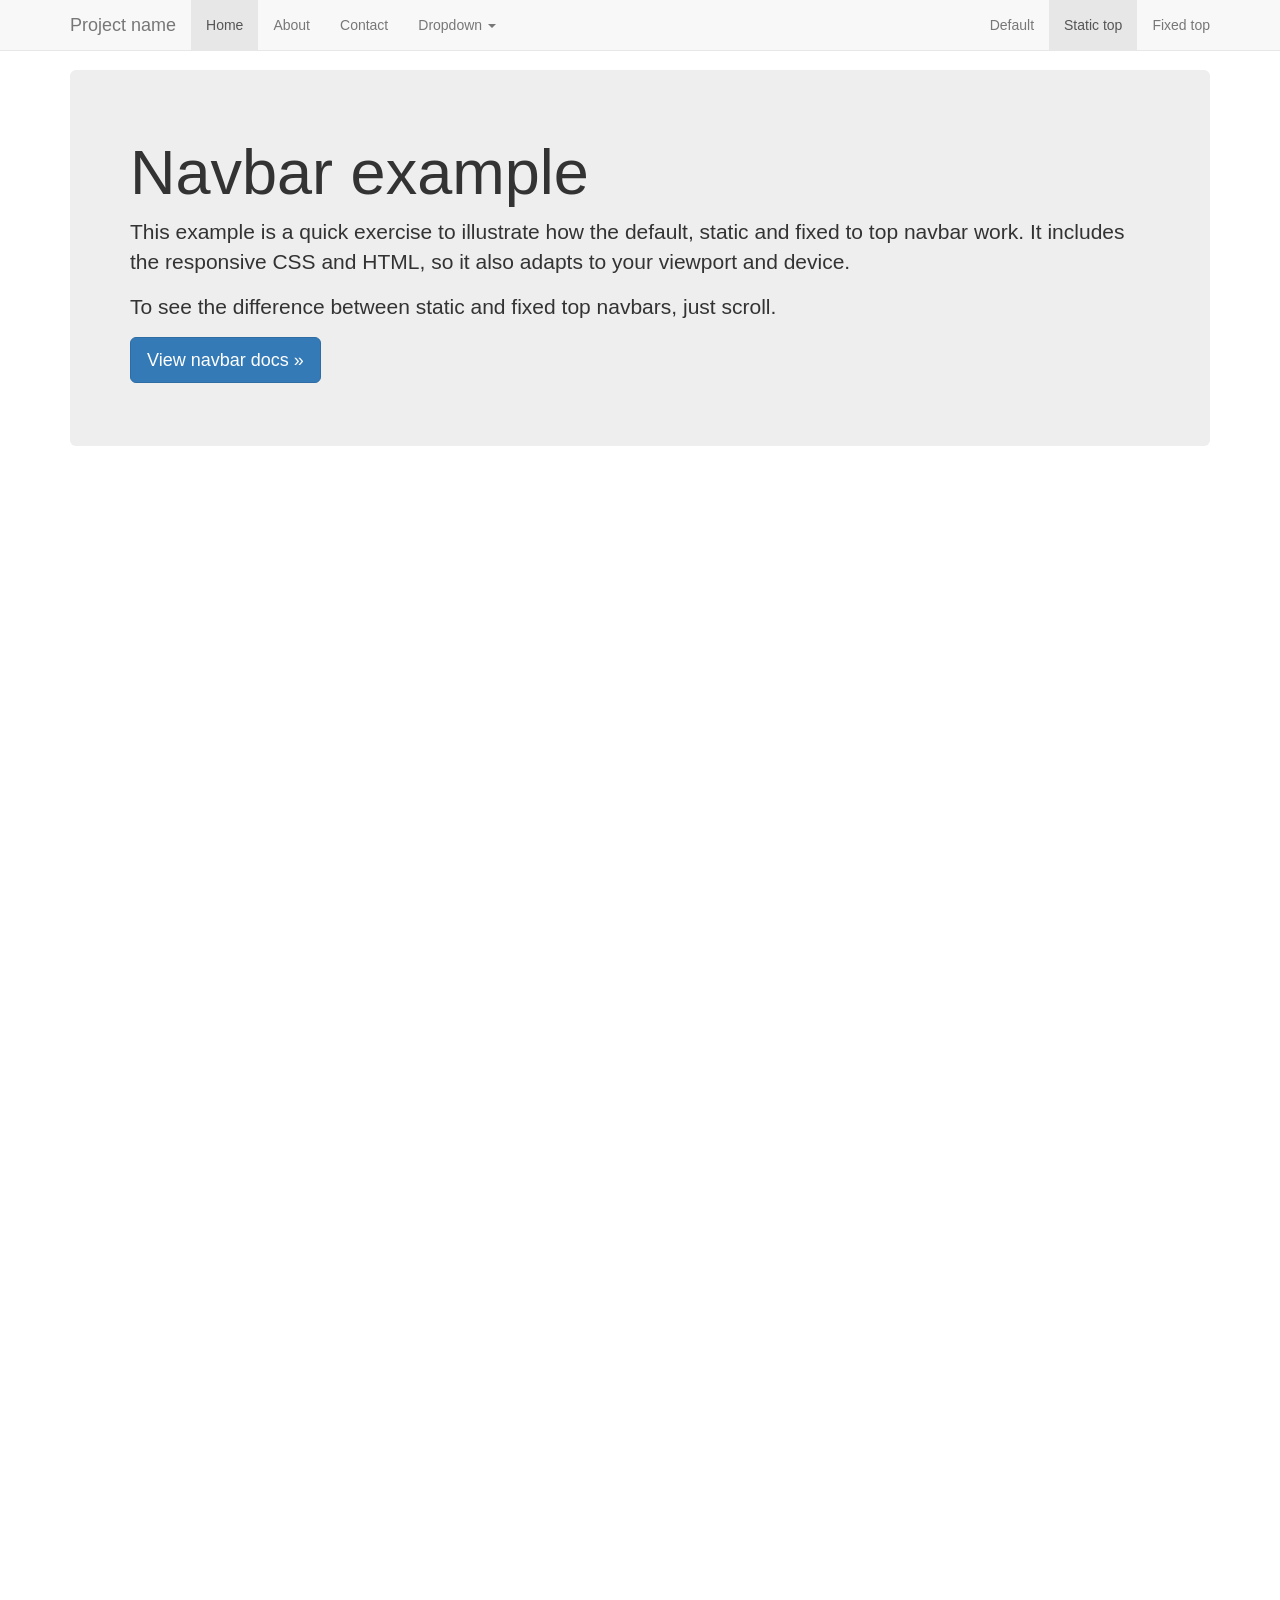
<file: web/docs/examples/navbar-static-top/index.html>
<!doctype html>
<html lang="en">
  <head>
    <meta charset="utf-8">
    <meta http-equiv="X-UA-Compatible" content="IE=edge">
    <meta name="viewport" content="width=device-width, initial-scale=1">
    <!-- The above 3 meta tags *must* come first in the head; any other head content must come *after* these tags -->
    <meta name="description" content="">
    <meta name="author" content="">
    <link rel="icon" href="../../favicon.ico">

    <title>Static Top Navbar Example for Bootstrap</title>

    <!-- Bootstrap core CSS -->
    <link href="../../dist/css/bootstrap.min.css" rel="stylesheet">

    <!-- IE10 viewport hack for Surface/desktop Windows 8 bug -->
    <link href="../../assets/css/ie10-viewport-bug-workaround.css" rel="stylesheet">

    <!-- Custom styles for this template -->
    <link href="navbar-static-top.css" rel="stylesheet">

    <!-- Just for debugging purposes. Don't actually copy these 2 lines! -->
    <!--[if lt IE 9]><script src="../../assets/js/ie8-responsive-file-warning.js"></script><![endif]-->
    <script src="../../assets/js/ie-emulation-modes-warning.js"></script>

    <!-- HTML5 shim and Respond.js for IE8 support of HTML5 elements and media queries -->
    <!--[if lt IE 9]>
      <script src="https://oss.maxcdn.com/html5shiv/3.7.3/html5shiv.min.js"></script>
      <script src="https://oss.maxcdn.com/respond/1.4.2/respond.min.js"></script>
    <![endif]-->
  </head>

  <body>

    <!-- Static navbar -->
    <nav class="navbar navbar-default navbar-static-top">
      <div class="container">
        <div class="navbar-header">
          <button type="button" class="navbar-toggle collapsed" data-toggle="collapse" data-target="#navbar" aria-expanded="false" aria-controls="navbar">
            <span class="sr-only">Toggle navigation</span>
            <span class="icon-bar"></span>
            <span class="icon-bar"></span>
            <span class="icon-bar"></span>
          </button>
          <a class="navbar-brand" href="#">Project name</a>
        </div>
        <div id="navbar" class="navbar-collapse collapse">
          <ul class="nav navbar-nav">
            <li class="active"><a href="#">Home</a></li>
            <li><a href="#">About</a></li>
            <li><a href="#">Contact</a></li>
            <li class="dropdown">
              <a href="#" class="dropdown-toggle" data-toggle="dropdown" role="button" aria-haspopup="true" aria-expanded="false">Dropdown <span class="caret"></span></a>
              <ul class="dropdown-menu">
                <li><a href="#">Action</a></li>
                <li><a href="#">Another action</a></li>
                <li><a href="#">Something else here</a></li>
                <li role="separator" class="divider"></li>
                <li class="dropdown-header">Nav header</li>
                <li><a href="#">Separated link</a></li>
                <li><a href="#">One more separated link</a></li>
              </ul>
            </li>
          </ul>
          <ul class="nav navbar-nav navbar-right">
            <li><a href="../navbar/">Default</a></li>
            <li class="active"><a href="./">Static top <span class="sr-only">(current)</span></a></li>
            <li><a href="../navbar-fixed-top/">Fixed top</a></li>
          </ul>
        </div><!--/.nav-collapse -->
      </div>
    </nav>


    <div class="container">

      <!-- Main component for a primary marketing message or call to action -->
      <div class="jumbotron">
        <h1>Navbar example</h1>
        <p>This example is a quick exercise to illustrate how the default, static and fixed to top navbar work. It includes the responsive CSS and HTML, so it also adapts to your viewport and device.</p>
        <p>To see the difference between static and fixed top navbars, just scroll.</p>
        <p>
          <a class="btn btn-lg btn-primary" href="../../components/#navbar" role="button">View navbar docs &raquo;</a>
        </p>
      </div>

    </div> <!-- /container -->


    <!-- Bootstrap core JavaScript
    ================================================== -->
    <!-- Placed at the end of the document so the pages load faster -->
    <script src="https://code.jquery.com/jquery-1.12.4.min.js" integrity="sha384-nvAa0+6Qg9clwYCGGPpDQLVpLNn0fRaROjHqs13t4Ggj3Ez50XnGQqc/r8MhnRDZ" crossorigin="anonymous"></script>
    <script>window.jQuery || document.write('<script src="../../assets/js/vendor/jquery.min.js"><\/script>')</script>
    <script src="../../dist/js/bootstrap.min.js"></script>
    <!-- IE10 viewport hack for Surface/desktop Windows 8 bug -->
    <script src="../../assets/js/ie10-viewport-bug-workaround.js"></script>
  </body>
</html>
</file>
<file: lib/Simple_HCSR04/docs/tabs.css>
.sm{position:relative;z-index:9999}.sm,.sm ul,.sm li{display:block;list-style:none;margin:0;padding:0;line-height:normal;direction:ltr;text-align:left;-webkit-tap-highlight-color:rgba(0,0,0,0)}.sm-rtl,.sm-rtl ul,.sm-rtl li{direction:rtl;text-align:right}.sm>li>h1,.sm>li>h2,.sm>li>h3,.sm>li>h4,.sm>li>h5,.sm>li>h6{margin:0;padding:0}.sm ul{display:none}.sm li,.sm a{position:relative}.sm a{display:block}.sm a.disabled{cursor:not-allowed}.sm:after{content:"\00a0";display:block;height:0;font:0px/0 serif;clear:both;visibility:hidden;overflow:hidden}.sm,.sm *,.sm *:before,.sm *:after{-moz-box-sizing:border-box;-webkit-box-sizing:border-box;box-sizing:border-box}.sm-dox{background-image:url("tab_b.png")}.sm-dox a,.sm-dox a:focus,.sm-dox a:hover,.sm-dox a:active{padding:0px 12px;padding-right:43px;font-family:"Lucida Grande","Geneva","Helvetica",Arial,sans-serif;font-size:13px;font-weight:bold;line-height:36px;text-decoration:none;text-shadow:0px 1px 1px rgba(255,255,255,0.9);color:#283A5D;outline:none}.sm-dox a:hover{background-image:url("tab_a.png");background-repeat:repeat-x;color:#fff;text-shadow:0px 1px 1px #000}.sm-dox a.current{color:#D23600}.sm-dox a.disabled{color:#bbb}.sm-dox a span.sub-arrow{position:absolute;top:50%;margin-top:-14px;left:auto;right:3px;width:28px;height:28px;overflow:hidden;font:bold 12px/28px monospace !important;text-align:center;text-shadow:none;background:rgba(255,255,255,0.5);border-radius:5px}.sm-dox a.highlighted span.sub-arrow:before{display:block;content:'-'}.sm-dox>li:first-child>a,.sm-dox>li:first-child>:not(ul) a{border-radius:5px 5px 0 0}.sm-dox>li:last-child>a,.sm-dox>li:last-child>*:not(ul) a,.sm-dox>li:last-child>ul,.sm-dox>li:last-child>ul>li:last-child>a,.sm-dox>li:last-child>ul>li:last-child>*:not(ul) a,.sm-dox>li:last-child>ul>li:last-child>ul,.sm-dox>li:last-child>ul>li:last-child>ul>li:last-child>a,.sm-dox>li:last-child>ul>li:last-child>ul>li:last-child>*:not(ul) a,.sm-dox>li:last-child>ul>li:last-child>ul>li:last-child>ul,.sm-dox>li:last-child>ul>li:last-child>ul>li:last-child>ul>li:last-child>a,.sm-dox>li:last-child>ul>li:last-child>ul>li:last-child>ul>li:last-child>*:not(ul) a,.sm-dox>li:last-child>ul>li:last-child>ul>li:last-child>ul>li:last-child>ul,.sm-dox>li:last-child>ul>li:last-child>ul>li:last-child>ul>li:last-child>ul>li:last-child>a,.sm-dox>li:last-child>ul>li:last-child>ul>li:last-child>ul>li:last-child>ul>li:last-child>*:not(ul) a,.sm-dox>li:last-child>ul>li:last-child>ul>li:last-child>ul>li:last-child>ul>li:last-child>ul{border-radius:0 0 5px 5px}.sm-dox>li:last-child>a.highlighted,.sm-dox>li:last-child>*:not(ul) a.highlighted,.sm-dox>li:last-child>ul>li:last-child>a.highlighted,.sm-dox>li:last-child>ul>li:last-child>*:not(ul) a.highlighted,.sm-dox>li:last-child>ul>li:last-child>ul>li:last-child>a.highlighted,.sm-dox>li:last-child>ul>li:last-child>ul>li:last-child>*:not(ul) a.highlighted,.sm-dox>li:last-child>ul>li:last-child>ul>li:last-child>ul>li:last-child>a.highlighted,.sm-dox>li:last-child>ul>li:last-child>ul>li:last-child>ul>li:last-child>*:not(ul) a.highlighted,.sm-dox>li:last-child>ul>li:last-child>ul>li:last-child>ul>li:last-child>ul>li:last-child>a.highlighted,.sm-dox>li:last-child>ul>li:last-child>ul>li:last-child>ul>li:last-child>ul>li:last-child>*:not(ul) a.highlighted{border-radius:0}.sm-dox ul{background:rgba(162,162,162,0.1)}.sm-dox ul a,.sm-dox ul a:focus,.sm-dox ul a:hover,.sm-dox ul a:active{font-size:12px;border-left:8px solid transparent;line-height:36px;text-shadow:none;background-color:white;background-image:none}.sm-dox ul a:hover{background-image:url("tab_a.png");background-repeat:repeat-x;color:#fff;text-shadow:0px 1px 1px #000}.sm-dox ul ul a,.sm-dox ul ul a:hover,.sm-dox ul ul a:focus,.sm-dox ul ul a:active{border-left:16px solid transparent}.sm-dox ul ul ul a,.sm-dox ul ul ul a:hover,.sm-dox ul ul ul a:focus,.sm-dox ul ul ul a:active{border-left:24px solid transparent}.sm-dox ul ul ul ul a,.sm-dox ul ul ul ul a:hover,.sm-dox ul ul ul ul a:focus,.sm-dox ul ul ul ul a:active{border-left:32px solid transparent}.sm-dox ul ul ul ul ul a,.sm-dox ul ul ul ul ul a:hover,.sm-dox ul ul ul ul ul a:focus,.sm-dox ul ul ul ul ul a:active{border-left:40px solid transparent}@media (min-width: 768px){.sm-dox ul{position:absolute;width:12em}.sm-dox li{float:left}.sm-dox.sm-rtl li{float:right}.sm-dox ul li,.sm-dox.sm-rtl ul li,.sm-dox.sm-vertical li{float:none}.sm-dox a{white-space:nowrap}.sm-dox ul a,.sm-dox.sm-vertical a{white-space:normal}.sm-dox .sm-nowrap>li>a,.sm-dox .sm-nowrap>li>:not(ul) a{white-space:nowrap}.sm-dox{padding:0 10px;background-image:url("tab_b.png");line-height:36px}.sm-dox a span.sub-arrow{top:50%;margin-top:-2px;right:12px;width:0;height:0;border-width:4px;border-style:solid dashed dashed dashed;border-color:#283A5D transparent transparent transparent;background:transparent;border-radius:0}.sm-dox a,.sm-dox a:focus,.sm-dox a:active,.sm-dox a:hover,.sm-dox a.highlighted{padding:0px 12px;background-image:url("tab_s.png");background-repeat:no-repeat;background-position:right;border-radius:0 !important}.sm-dox a:hover{background-image:url("tab_a.png");background-repeat:repeat-x;color:#fff;text-shadow:0px 1px 1px #000}.sm-dox a:hover span.sub-arrow{border-color:#fff transparent transparent transparent}.sm-dox a.has-submenu{padding-right:24px}.sm-dox li{border-top:0}.sm-dox>li>ul:before,.sm-dox>li>ul:after{content:'';position:absolute;top:-18px;left:30px;width:0;height:0;overflow:hidden;border-width:9px;border-style:dashed dashed solid dashed;border-color:transparent transparent #bbb transparent}.sm-dox>li>ul:after{top:-16px;left:31px;border-width:8px;border-color:transparent transparent #fff transparent}.sm-dox ul{border:1px solid #bbb;padding:5px 0;background:#fff;border-radius:5px !important;box-shadow:0 5px 9px rgba(0,0,0,0.2)}.sm-dox ul a span.sub-arrow{right:8px;top:50%;margin-top:-5px;border-width:5px;border-color:transparent transparent transparent #555;border-style:dashed dashed dashed solid}.sm-dox ul a,.sm-dox ul a:hover,.sm-dox ul a:focus,.sm-dox ul a:active,.sm-dox ul a.highlighted{color:#555;background-image:none;border:0 !important;color:#555;background-image:none}.sm-dox ul a:hover{background-image:url("tab_a.png");background-repeat:repeat-x;color:#fff;text-shadow:0px 1px 1px #000}.sm-dox ul a:hover span.sub-arrow{border-color:transparent transparent transparent #fff}.sm-dox span.scroll-up,.sm-dox span.scroll-down{position:absolute;display:none;visibility:hidden;overflow:hidden;background:#fff;height:36px}.sm-dox span.scroll-up:hover,.sm-dox span.scroll-down:hover{background:#eee}.sm-dox span.scroll-up:hover span.scroll-up-arrow,.sm-dox span.scroll-up:hover span.scroll-down-arrow{border-color:transparent transparent #D23600 transparent}.sm-dox span.scroll-down:hover span.scroll-down-arrow{border-color:#D23600 transparent transparent transparent}.sm-dox span.scroll-up-arrow,.sm-dox span.scroll-down-arrow{position:absolute;top:0;left:50%;margin-left:-6px;width:0;height:0;overflow:hidden;border-width:6px;border-style:dashed dashed solid dashed;border-color:transparent transparent #555 transparent}.sm-dox span.scroll-down-arrow{top:8px;border-style:solid dashed dashed dashed;border-color:#555 transparent transparent transparent}.sm-dox.sm-rtl a.has-submenu{padding-right:12px;padding-left:24px}.sm-dox.sm-rtl a span.sub-arrow{right:auto;left:12px}.sm-dox.sm-rtl.sm-vertical a.has-submenu{padding:10px 20px}.sm-dox.sm-rtl.sm-vertical a span.sub-arrow{right:auto;left:8px;border-style:dashed solid dashed dashed;border-color:transparent #555 transparent transparent}.sm-dox.sm-rtl>li>ul:before{left:auto;right:30px}.sm-dox.sm-rtl>li>ul:after{left:auto;right:31px}.sm-dox.sm-rtl ul a.has-submenu{padding:10px 20px !important}.sm-dox.sm-rtl ul a span.sub-arrow{right:auto;left:8px;border-style:dashed solid dashed dashed;border-color:transparent #555 transparent transparent}.sm-dox.sm-vertical{padding:10px 0;border-radius:5px}.sm-dox.sm-vertical a{padding:10px 20px}.sm-dox.sm-vertical a:hover,.sm-dox.sm-vertical a:focus,.sm-dox.sm-vertical a:active,.sm-dox.sm-vertical a.highlighted{background:#fff}.sm-dox.sm-vertical a.disabled{background-image:url("tab_b.png")}.sm-dox.sm-vertical a span.sub-arrow{right:8px;top:50%;margin-top:-5px;border-width:5px;border-style:dashed dashed dashed solid;border-color:transparent transparent transparent #555}.sm-dox.sm-vertical>li>ul:before,.sm-dox.sm-vertical>li>ul:after{display:none}.sm-dox.sm-vertical ul a{padding:10px 20px}.sm-dox.sm-vertical ul a:hover,.sm-dox.sm-vertical ul a:focus,.sm-dox.sm-vertical ul a:active,.sm-dox.sm-vertical ul a.highlighted{background:#eee}.sm-dox.sm-vertical ul a.disabled{background:#fff}}
</file>
<file: lib/Simple_HCSR04/docs/search/search.css>
/*---------------- Search Box */

#FSearchBox {
    float: left;
}

#MSearchBox {
    white-space : nowrap;
    float: none;
    margin-top: 8px;
    right: 0px;
    width: 170px;
    height: 24px;
    z-index: 102;
}

#MSearchBox .left
{
    display:block;
    position:absolute;
    left:10px;
    width:20px;
    height:19px;
    background:url('search_l.png') no-repeat;
    background-position:right;
}

#MSearchSelect {
    display:block;
    position:absolute;
    width:20px;
    height:19px;
}

.left #MSearchSelect {
    left:4px;
}

.right #MSearchSelect {
    right:5px;
}

#MSearchField {
    display:block;
    position:absolute;
    height:19px;
    background:url('search_m.png') repeat-x;
    border:none;
    width:115px;
    margin-left:20px;
    padding-left:4px;
    color: #909090;
    outline: none;
    font: 9pt Arial, Verdana, sans-serif;
    -webkit-border-radius: 0px;
}

#FSearchBox #MSearchField {
    margin-left:15px;
}

#MSearchBox .right {
    display:block;
    position:absolute;
    right:10px;
    top:8px;
    width:20px;
    height:19px;
    background:url('search_r.png') no-repeat;
    background-position:left;
}

#MSearchClose {
    display: none;
    position: absolute;
    top: 4px;
    background : none;
    border: none;
    margin: 0px 4px 0px 0px;
    padding: 0px 0px;
    outline: none;
}

.left #MSearchClose {
    left: 6px;
}

.right #MSearchClose {
    right: 2px;
}

.MSearchBoxActive #MSearchField {
    color: #000000;
}

/*---------------- Search filter selection */

#MSearchSelectWindow {
    display: none;
    position: absolute;
    left: 0; top: 0;
    border: 1px solid #90A5CE;
    background-color: #F9FAFC;
    z-index: 10001;
    padding-top: 4px;
    padding-bottom: 4px;
    -moz-border-radius: 4px;
    -webkit-border-top-left-radius: 4px;
    -webkit-border-top-right-radius: 4px;
    -webkit-border-bottom-left-radius: 4px;
    -webkit-border-bottom-right-radius: 4px;
    -webkit-box-shadow: 5px 5px 5px rgba(0, 0, 0, 0.15);
}

.SelectItem {
    font: 8pt Arial, Verdana, sans-serif;
    padding-left:  2px;
    padding-right: 12px;
    border: 0px;
}

span.SelectionMark {
    margin-right: 4px;
    font-family: monospace;
    outline-style: none;
    text-decoration: none;
}

a.SelectItem {
    display: block;
    outline-style: none;
    color: #000000; 
    text-decoration: none;
    padding-left:   6px;
    padding-right: 12px;
}

a.SelectItem:focus,
a.SelectItem:active {
    color: #000000; 
    outline-style: none;
    text-decoration: none;
}

a.SelectItem:hover {
    color: #FFFFFF;
    background-color: #3D578C;
    outline-style: none;
    text-decoration: none;
    cursor: pointer;
    display: block;
}

/*---------------- Search results window */

iframe#MSearchResults {
    width: 60ex;
    height: 15em;
}

#MSearchResultsWindow {
    display: none;
    position: absolute;
    left: 0; top: 0;
    border: 1px solid #000;
    background-color: #EEF1F7;
    z-index:10000;
}

/* ----------------------------------- */


#SRIndex {
    clear:both; 
    padding-bottom: 15px;
}

.SREntry {
    font-size: 10pt;
    padding-left: 1ex;
}

.SRPage .SREntry {
    font-size: 8pt;
    padding: 1px 5px;
}

body.SRPage {
    margin: 5px 2px;
}

.SRChildren {
    padding-left: 3ex; padding-bottom: .5em 
}

.SRPage .SRChildren {
    display: none;
}

.SRSymbol {
    font-weight: bold; 
    color: #425E97;
    font-family: Arial, Verdana, sans-serif;
    text-decoration: none;
    outline: none;
}

a.SRScope {
    display: block;
    color: #425E97; 
    font-family: Arial, Verdana, sans-serif;
    text-decoration: none;
    outline: none;
}

a.SRSymbol:focus, a.SRSymbol:active,
a.SRScope:focus, a.SRScope:active {
    text-decoration: underline;
}

span.SRScope {
    padding-left: 4px;
}

.SRPage .SRStatus {
    padding: 2px 5px;
    font-size: 8pt;
    font-style: italic;
}

.SRResult {
    display: none;
}

DIV.searchresults {
    margin-left: 10px;
    margin-right: 10px;
}

/*---------------- External search page results */

.searchresult {
    background-color: #F0F3F8;
}

.pages b {
   color: white;
   padding: 5px 5px 3px 5px;
   background-image: url("../tab_a.png");
   background-repeat: repeat-x;
   text-shadow: 0 1px 1px #000000;
}

.pages {
    line-height: 17px;
    margin-left: 4px;
    text-decoration: none;
}

.hl {
    font-weight: bold;
}

#searchresults {
    margin-bottom: 20px;
}

.searchpages {
    margin-top: 10px;
}
</file>
<file: lib/Simple_HCSR04/docs/doxygen.css>
/* The standard CSS for doxygen 1.8.17 */

body, table, div, p, dl {
	font: 400 14px/22px Roboto,sans-serif;
}

p.reference, p.definition {
	font: 400 14px/22px Roboto,sans-serif;
}

/* @group Heading Levels */

h1.groupheader {
	font-size: 150%;
}

.title {
	font: 400 14px/28px Roboto,sans-serif;
	font-size: 150%;
	font-weight: bold;
	margin: 10px 2px;
}

h2.groupheader {
	border-bottom: 1px solid #879ECB;
	color: #354C7B;
	font-size: 150%;
	font-weight: normal;
	margin-top: 1.75em;
	padding-top: 8px;
	padding-bottom: 4px;
	width: 100%;
}

h3.groupheader {
	font-size: 100%;
}

h1, h2, h3, h4, h5, h6 {
	-webkit-transition: text-shadow 0.5s linear;
	-moz-transition: text-shadow 0.5s linear;
	-ms-transition: text-shadow 0.5s linear;
	-o-transition: text-shadow 0.5s linear;
	transition: text-shadow 0.5s linear;
	margin-right: 15px;
}

h1.glow, h2.glow, h3.glow, h4.glow, h5.glow, h6.glow {
	text-shadow: 0 0 15px cyan;
}

dt {
	font-weight: bold;
}

ul.multicol {
	-moz-column-gap: 1em;
	-webkit-column-gap: 1em;
	column-gap: 1em;
	-moz-column-count: 3;
	-webkit-column-count: 3;
	column-count: 3;
}

p.startli, p.startdd {
	margin-top: 2px;
}

th p.starttd, p.intertd, p.endtd {
        font-size: 100%;
        font-weight: 700;
}

p.starttd {
	margin-top: 0px;
}

p.endli {
	margin-bottom: 0px;
}

p.enddd {
	margin-bottom: 4px;
}

p.endtd {
	margin-bottom: 2px;
}

p.interli {
}

p.interdd {
}

p.intertd {
}

/* @end */

caption {
	font-weight: bold;
}

span.legend {
        font-size: 70%;
        text-align: center;
}

h3.version {
        font-size: 90%;
        text-align: center;
}

div.qindex, div.navtab{
	background-color: #EBEFF6;
	border: 1px solid #A3B4D7;
	text-align: center;
}

div.qindex, div.navpath {
	width: 100%;
	line-height: 140%;
}

div.navtab {
	margin-right: 15px;
}

/* @group Link Styling */

a {
	color: #3D578C;
	font-weight: normal;
	text-decoration: none;
}

.contents a:visited {
	color: #4665A2;
}

a:hover {
	text-decoration: underline;
}

a.qindex {
	font-weight: bold;
}

a.qindexHL {
	font-weight: bold;
	background-color: #9CAFD4;
	color: #FFFFFF;
	border: 1px double #869DCA;
}

.contents a.qindexHL:visited {
        color: #FFFFFF;
}

a.el {
	font-weight: bold;
}

a.elRef {
}

a.code, a.code:visited, a.line, a.line:visited {
	color: #4665A2; 
}

a.codeRef, a.codeRef:visited, a.lineRef, a.lineRef:visited {
	color: #4665A2; 
}

/* @end */

dl.el {
	margin-left: -1cm;
}

ul {
  overflow: hidden; /*Fixed: list item bullets overlap floating elements*/
}

#side-nav ul {
  overflow: visible; /* reset ul rule for scroll bar in GENERATE_TREEVIEW window */
}

#main-nav ul {
  overflow: visible; /* reset ul rule for the navigation bar drop down lists */
}

.fragment {
  text-align: left;
  direction: ltr;
  overflow-x: auto; /*Fixed: fragment lines overlap floating elements*/
  overflow-y: hidden;
}

pre.fragment {
        border: 1px solid #C4CFE5;
        background-color: #FBFCFD;
        padding: 4px 6px;
        margin: 4px 8px 4px 2px;
        overflow: auto;
        word-wrap: break-word;
        font-size:  9pt;
        line-height: 125%;
        font-family: monospace, fixed;
        font-size: 105%;
}

div.fragment {
  padding: 0 0 1px 0; /*Fixed: last line underline overlap border*/
  margin: 4px 8px 4px 2px;
	background-color: #FBFCFD;
	border: 1px solid #C4CFE5;
}

div.line {
	font-family: monospace, fixed;
        font-size: 13px;
	min-height: 13px;
	line-height: 1.0;
	text-wrap: unrestricted;
	white-space: -moz-pre-wrap; /* Moz */
	white-space: -pre-wrap;     /* Opera 4-6 */
	white-space: -o-pre-wrap;   /* Opera 7 */
	white-space: pre-wrap;      /* CSS3  */
	word-wrap: break-word;      /* IE 5.5+ */
	text-indent: -53px;
	padding-left: 53px;
	padding-bottom: 0px;
	margin: 0px;
	-webkit-transition-property: background-color, box-shadow;
	-webkit-transition-duration: 0.5s;
	-moz-transition-property: background-color, box-shadow;
	-moz-transition-duration: 0.5s;
	-ms-transition-property: background-color, box-shadow;
	-ms-transition-duration: 0.5s;
	-o-transition-property: background-color, box-shadow;
	-o-transition-duration: 0.5s;
	transition-property: background-color, box-shadow;
	transition-duration: 0.5s;
}

div.line:after {
    content:"\000A";
    white-space: pre;
}

div.line.glow {
	background-color: cyan;
	box-shadow: 0 0 10px cyan;
}


span.lineno {
	padding-right: 4px;
	text-align: right;
	border-right: 2px solid #0F0;
	background-color: #E8E8E8;
        white-space: pre;
}
span.lineno a {
	background-color: #D8D8D8;
}

span.lineno a:hover {
	background-color: #C8C8C8;
}

.lineno {
	-webkit-touch-callout: none;
	-webkit-user-select: none;
	-khtml-user-select: none;
	-moz-user-select: none;
	-ms-user-select: none;
	user-select: none;
}

div.ah, span.ah {
	background-color: black;
	font-weight: bold;
	color: #FFFFFF;
	margin-bottom: 3px;
	margin-top: 3px;
	padding: 0.2em;
	border: solid thin #333;
	border-radius: 0.5em;
	-webkit-border-radius: .5em;
	-moz-border-radius: .5em;
	box-shadow: 2px 2px 3px #999;
	-webkit-box-shadow: 2px 2px 3px #999;
	-moz-box-shadow: rgba(0, 0, 0, 0.15) 2px 2px 2px;
	background-image: -webkit-gradient(linear, left top, left bottom, from(#eee), to(#000),color-stop(0.3, #444));
	background-image: -moz-linear-gradient(center top, #eee 0%, #444 40%, #000 110%);
}

div.classindex ul {
        list-style: none;
        padding-left: 0;
}

div.classindex span.ai {
        display: inline-block;
}

div.groupHeader {
	margin-left: 16px;
	margin-top: 12px;
	font-weight: bold;
}

div.groupText {
	margin-left: 16px;
	font-style: italic;
}

body {
	background-color: white;
	color: black;
        margin: 0;
}

div.contents {
	margin-top: 10px;
	margin-left: 12px;
	margin-right: 8px;
}

td.indexkey {
	background-color: #EBEFF6;
	font-weight: bold;
	border: 1px solid #C4CFE5;
	margin: 2px 0px 2px 0;
	padding: 2px 10px;
        white-space: nowrap;
        vertical-align: top;
}

td.indexvalue {
	background-color: #EBEFF6;
	border: 1px solid #C4CFE5;
	padding: 2px 10px;
	margin: 2px 0px;
}

tr.memlist {
	background-color: #EEF1F7;
}

p.formulaDsp {
	text-align: center;
}

img.formulaDsp {
	
}

img.formulaInl, img.inline {
	vertical-align: middle;
}

div.center {
	text-align: center;
        margin-top: 0px;
        margin-bottom: 0px;
        padding: 0px;
}

div.center img {
	border: 0px;
}

address.footer {
	text-align: right;
	padding-right: 12px;
}

img.footer {
	border: 0px;
	vertical-align: middle;
}

/* @group Code Colorization */

span.keyword {
	color: #008000
}

span.keywordtype {
	color: #604020
}

span.keywordflow {
	color: #e08000
}

span.comment {
	color: #800000
}

span.preprocessor {
	color: #806020
}

span.stringliteral {
	color: #002080
}

span.charliteral {
	color: #008080
}

span.vhdldigit { 
	color: #ff00ff 
}

span.vhdlchar { 
	color: #000000 
}

span.vhdlkeyword { 
	color: #700070 
}

span.vhdllogic { 
	color: #ff0000 
}

blockquote {
        background-color: #F7F8FB;
        border-left: 2px solid #9CAFD4;
        margin: 0 24px 0 4px;
        padding: 0 12px 0 16px;
}

blockquote.DocNodeRTL {
   border-left: 0;
   border-right: 2px solid #9CAFD4;
   margin: 0 4px 0 24px;
   padding: 0 16px 0 12px;
}

/* @end */

/*
.search {
	color: #003399;
	font-weight: bold;
}

form.search {
	margin-bottom: 0px;
	margin-top: 0px;
}

input.search {
	font-size: 75%;
	color: #000080;
	font-weight: normal;
	background-color: #e8eef2;
}
*/

td.tiny {
	font-size: 75%;
}

.dirtab {
	padding: 4px;
	border-collapse: collapse;
	border: 1px solid #A3B4D7;
}

th.dirtab {
	background: #EBEFF6;
	font-weight: bold;
}

hr {
	height: 0px;
	border: none;
	border-top: 1px solid #4A6AAA;
}

hr.footer {
	height: 1px;
}

/* @group Member Descriptions */

table.memberdecls {
	border-spacing: 0px;
	padding: 0px;
}

.memberdecls td, .fieldtable tr {
	-webkit-transition-property: background-color, box-shadow;
	-webkit-transition-duration: 0.5s;
	-moz-transition-property: background-color, box-shadow;
	-moz-transition-duration: 0.5s;
	-ms-transition-property: background-color, box-shadow;
	-ms-transition-duration: 0.5s;
	-o-transition-property: background-color, box-shadow;
	-o-transition-duration: 0.5s;
	transition-property: background-color, box-shadow;
	transition-duration: 0.5s;
}

.memberdecls td.glow, .fieldtable tr.glow {
	background-color: cyan;
	box-shadow: 0 0 15px cyan;
}

.mdescLeft, .mdescRight,
.memItemLeft, .memItemRight,
.memTemplItemLeft, .memTemplItemRight, .memTemplParams {
	background-color: #F9FAFC;
	border: none;
	margin: 4px;
	padding: 1px 0 0 8px;
}

.mdescLeft, .mdescRight {
	padding: 0px 8px 4px 8px;
	color: #555;
}

.memSeparator {
        border-bottom: 1px solid #DEE4F0;
        line-height: 1px;
        margin: 0px;
        padding: 0px;
}

.memItemLeft, .memTemplItemLeft {
        white-space: nowrap;
}

.memItemRight, .memTemplItemRight {
	width: 100%;
}

.memTemplParams {
	color: #4665A2;
        white-space: nowrap;
	font-size: 80%;
}

/* @end */

/* @group Member Details */

/* Styles for detailed member documentation */

.memtitle {
	padding: 8px;
	border-top: 1px solid #A8B8D9;
	border-left: 1px solid #A8B8D9;
	border-right: 1px solid #A8B8D9;
	border-top-right-radius: 4px;
	border-top-left-radius: 4px;
	margin-bottom: -1px;
	background-image: url('nav_f.png');
	background-repeat: repeat-x;
	background-color: #E2E8F2;
	line-height: 1.25;
	font-weight: 300;
	float:left;
}

.permalink
{
        font-size: 65%;
        display: inline-block;
        vertical-align: middle;
}

.memtemplate {
	font-size: 80%;
	color: #4665A2;
	font-weight: normal;
	margin-left: 9px;
}

.memnav {
	background-color: #EBEFF6;
	border: 1px solid #A3B4D7;
	text-align: center;
	margin: 2px;
	margin-right: 15px;
	padding: 2px;
}

.mempage {
	width: 100%;
}

.memitem {
	padding: 0;
	margin-bottom: 10px;
	margin-right: 5px;
        -webkit-transition: box-shadow 0.5s linear;
        -moz-transition: box-shadow 0.5s linear;
        -ms-transition: box-shadow 0.5s linear;
        -o-transition: box-shadow 0.5s linear;
        transition: box-shadow 0.5s linear;
        display: table !important;
        width: 100%;
}

.memitem.glow {
         box-shadow: 0 0 15px cyan;
}

.memname {
        font-weight: 400;
        margin-left: 6px;
}

.memname td {
	vertical-align: bottom;
}

.memproto, dl.reflist dt {
        border-top: 1px solid #A8B8D9;
        border-left: 1px solid #A8B8D9;
        border-right: 1px solid #A8B8D9;
        padding: 6px 0px 6px 0px;
        color: #253555;
        font-weight: bold;
        text-shadow: 0px 1px 1px rgba(255, 255, 255, 0.9);
        background-color: #DFE5F1;
        /* opera specific markup */
        box-shadow: 5px 5px 5px rgba(0, 0, 0, 0.15);
        border-top-right-radius: 4px;
        /* firefox specific markup */
        -moz-box-shadow: rgba(0, 0, 0, 0.15) 5px 5px 5px;
        -moz-border-radius-topright: 4px;
        /* webkit specific markup */
        -webkit-box-shadow: 5px 5px 5px rgba(0, 0, 0, 0.15);
        -webkit-border-top-right-radius: 4px;

}

.overload {
        font-family: "courier new",courier,monospace;
	font-size: 65%;
}

.memdoc, dl.reflist dd {
        border-bottom: 1px solid #A8B8D9;      
        border-left: 1px solid #A8B8D9;      
        border-right: 1px solid #A8B8D9; 
        padding: 6px 10px 2px 10px;
        background-color: #FBFCFD;
        border-top-width: 0;
        background-image:url('nav_g.png');
        background-repeat:repeat-x;
        background-color: #FFFFFF;
        /* opera specific markup */
        border-bottom-left-radius: 4px;
        border-bottom-right-radius: 4px;
        box-shadow: 5px 5px 5px rgba(0, 0, 0, 0.15);
        /* firefox specific markup */
        -moz-border-radius-bottomleft: 4px;
        -moz-border-radius-bottomright: 4px;
        -moz-box-shadow: rgba(0, 0, 0, 0.15) 5px 5px 5px;
        /* webkit specific markup */
        -webkit-border-bottom-left-radius: 4px;
        -webkit-border-bottom-right-radius: 4px;
        -webkit-box-shadow: 5px 5px 5px rgba(0, 0, 0, 0.15);
}

dl.reflist dt {
        padding: 5px;
}

dl.reflist dd {
        margin: 0px 0px 10px 0px;
        padding: 5px;
}

.paramkey {
	text-align: right;
}

.paramtype {
	white-space: nowrap;
}

.paramname {
	color: #602020;
	white-space: nowrap;
}
.paramname em {
	font-style: normal;
}
.paramname code {
        line-height: 14px;
}

.params, .retval, .exception, .tparams {
        margin-left: 0px;
        padding-left: 0px;
}       

.params .paramname, .retval .paramname, .tparams .paramname, .exception .paramname {
        font-weight: bold;
        vertical-align: top;
}
        
.params .paramtype, .tparams .paramtype {
        font-style: italic;
        vertical-align: top;
}       
        
.params .paramdir, .tparams .paramdir {
        font-family: "courier new",courier,monospace;
        vertical-align: top;
}

table.mlabels {
	border-spacing: 0px;
}

td.mlabels-left {
	width: 100%;
	padding: 0px;
}

td.mlabels-right {
	vertical-align: bottom;
	padding: 0px;
	white-space: nowrap;
}

span.mlabels {
        margin-left: 8px;
}

span.mlabel {
        background-color: #728DC1;
        border-top:1px solid #5373B4;
        border-left:1px solid #5373B4;
        border-right:1px solid #C4CFE5;
        border-bottom:1px solid #C4CFE5;
	text-shadow: none;
	color: white;
	margin-right: 4px;
	padding: 2px 3px;
	border-radius: 3px;
	font-size: 7pt;
	white-space: nowrap;
	vertical-align: middle;
}



/* @end */

/* these are for tree view inside a (index) page */

div.directory {
        margin: 10px 0px;
        border-top: 1px solid #9CAFD4;
        border-bottom: 1px solid #9CAFD4;
        width: 100%;
}

.directory table {
        border-collapse:collapse;
}

.directory td {
        margin: 0px;
        padding: 0px;
	vertical-align: top;
}

.directory td.entry {
        white-space: nowrap;
        padding-right: 6px;
	padding-top: 3px;
}

.directory td.entry a {
        outline:none;
}

.directory td.entry a img {
        border: none;
}

.directory td.desc {
        width: 100%;
        padding-left: 6px;
	padding-right: 6px;
	padding-top: 3px;
	border-left: 1px solid rgba(0,0,0,0.05);
}

.directory tr.even {
	padding-left: 6px;
	background-color: #F7F8FB;
}

.directory img {
	vertical-align: -30%;
}

.directory .levels {
        white-space: nowrap;
        width: 100%;
        text-align: right;
        font-size: 9pt;
}

.directory .levels span {
        cursor: pointer;
        padding-left: 2px;
        padding-right: 2px;
	color: #3D578C;
}

.arrow {
    color: #9CAFD4;
    -webkit-user-select: none;
    -khtml-user-select: none;
    -moz-user-select: none;
    -ms-user-select: none;
    user-select: none;
    cursor: pointer;
    font-size: 80%;
    display: inline-block;
    width: 16px;
    height: 22px;
}

.icon {
    font-family: Arial, Helvetica;
    font-weight: bold;
    font-size: 12px;
    height: 14px;
    width: 16px;
    display: inline-block;
    background-color: #728DC1;
    color: white;
    text-align: center;
    border-radius: 4px;
    margin-left: 2px;
    margin-right: 2px;
}

.icona {
    width: 24px;
    height: 22px;
    display: inline-block;
}

.iconfopen {
    width: 24px;
    height: 18px;
    margin-bottom: 4px;
    background-image:url('folderopen.png');
    background-position: 0px -4px;
    background-repeat: repeat-y;
    vertical-align:top;
    display: inline-block;
}

.iconfclosed {
    width: 24px;
    height: 18px;
    margin-bottom: 4px;
    background-image:url('folderclosed.png');
    background-position: 0px -4px;
    background-repeat: repeat-y;
    vertical-align:top;
    display: inline-block;
}

.icondoc {
    width: 24px;
    height: 18px;
    margin-bottom: 4px;
    background-image:url('doc.png');
    background-position: 0px -4px;
    background-repeat: repeat-y;
    vertical-align:top;
    display: inline-block;
}

table.directory {
    font: 400 14px Roboto,sans-serif;
}

/* @end */

div.dynheader {
        margin-top: 8px;
	-webkit-touch-callout: none;
	-webkit-user-select: none;
	-khtml-user-select: none;
	-moz-user-select: none;
	-ms-user-select: none;
	user-select: none;
}

address {
	font-style: normal;
	color: #2A3D61;
}

table.doxtable caption {
	caption-side: top;
}

table.doxtable {
	border-collapse:collapse;
        margin-top: 4px;
        margin-bottom: 4px;
}

table.doxtable td, table.doxtable th {
	border: 1px solid #2D4068;
	padding: 3px 7px 2px;
}

table.doxtable th {
	background-color: #374F7F;
	color: #FFFFFF;
	font-size: 110%;
	padding-bottom: 4px;
	padding-top: 5px;
}

table.fieldtable {
        /*width: 100%;*/
        margin-bottom: 10px;
        border: 1px solid #A8B8D9;
        border-spacing: 0px;
        -moz-border-radius: 4px;
        -webkit-border-radius: 4px;
        border-radius: 4px;
        -moz-box-shadow: rgba(0, 0, 0, 0.15) 2px 2px 2px;
        -webkit-box-shadow: 2px 2px 2px rgba(0, 0, 0, 0.15);
        box-shadow: 2px 2px 2px rgba(0, 0, 0, 0.15);
}

.fieldtable td, .fieldtable th {
        padding: 3px 7px 2px;
}

.fieldtable td.fieldtype, .fieldtable td.fieldname {
        white-space: nowrap;
        border-right: 1px solid #A8B8D9;
        border-bottom: 1px solid #A8B8D9;
        vertical-align: top;
}

.fieldtable td.fieldname {
        padding-top: 3px;
}

.fieldtable td.fielddoc {
        border-bottom: 1px solid #A8B8D9;
        /*width: 100%;*/
}

.fieldtable td.fielddoc p:first-child {
        margin-top: 0px;
}       
        
.fieldtable td.fielddoc p:last-child {
        margin-bottom: 2px;
}

.fieldtable tr:last-child td {
        border-bottom: none;
}

.fieldtable th {
        background-image:url('nav_f.png');
        background-repeat:repeat-x;
        background-color: #E2E8F2;
        font-size: 90%;
        color: #253555;
        padding-bottom: 4px;
        padding-top: 5px;
        text-align:left;
        font-weight: 400;
        -moz-border-radius-topleft: 4px;
        -moz-border-radius-topright: 4px;
        -webkit-border-top-left-radius: 4px;
        -webkit-border-top-right-radius: 4px;
        border-top-left-radius: 4px;
        border-top-right-radius: 4px;
        border-bottom: 1px solid #A8B8D9;
}


.tabsearch {
	top: 0px;
	left: 10px;
	height: 36px;
	background-image: url('tab_b.png');
	z-index: 101;
	overflow: hidden;
	font-size: 13px;
}

.navpath ul
{
	font-size: 11px;
	background-image:url('tab_b.png');
	background-repeat:repeat-x;
	background-position: 0 -5px;
	height:30px;
	line-height:30px;
	color:#8AA0CC;
	border:solid 1px #C2CDE4;
	overflow:hidden;
	margin:0px;
	padding:0px;
}

.navpath li
{
	list-style-type:none;
	float:left;
	padding-left:10px;
	padding-right:15px;
	background-image:url('bc_s.png');
	background-repeat:no-repeat;
	background-position:right;
	color:#364D7C;
}

.navpath li.navelem a
{
	height:32px;
	display:block;
	text-decoration: none;
	outline: none;
	color: #283A5D;
	font-family: 'Lucida Grande',Geneva,Helvetica,Arial,sans-serif;
	text-shadow: 0px 1px 1px rgba(255, 255, 255, 0.9);
	text-decoration: none;        
}

.navpath li.navelem a:hover
{
	color:#6884BD;
}

.navpath li.footer
{
        list-style-type:none;
        float:right;
        padding-left:10px;
        padding-right:15px;
        background-image:none;
        background-repeat:no-repeat;
        background-position:right;
        color:#364D7C;
        font-size: 8pt;
}


div.summary
{
	float: right;
	font-size: 8pt;
	padding-right: 5px;
	width: 50%;
	text-align: right;
}       

div.summary a
{
	white-space: nowrap;
}

table.classindex
{
        margin: 10px;
        white-space: nowrap;
        margin-left: 3%;
        margin-right: 3%;
        width: 94%;
        border: 0;
        border-spacing: 0; 
        padding: 0;
}

div.ingroups
{
	font-size: 8pt;
	width: 50%;
	text-align: left;
}

div.ingroups a
{
	white-space: nowrap;
}

div.header
{
        background-image:url('nav_h.png');
        background-repeat:repeat-x;
	background-color: #F9FAFC;
	margin:  0px;
	border-bottom: 1px solid #C4CFE5;
}

div.headertitle
{
	padding: 5px 5px 5px 10px;
}

.PageDocRTL-title div.headertitle {
  text-align: right;
  direction: rtl;
}

dl {
        padding: 0 0 0 0;
}

/* dl.note, dl.warning, dl.attention, dl.pre, dl.post, dl.invariant, dl.deprecated, dl.todo, dl.test, dl.bug, dl.examples */
dl.section {
	margin-left: 0px;
	padding-left: 0px;
}

dl.section.DocNodeRTL {
  margin-right: 0px;
  padding-right: 0px;
}

dl.note {
  margin-left: -7px;
  padding-left: 3px;
  border-left: 4px solid;
  border-color: #D0C000;
}

dl.note.DocNodeRTL {
  margin-left: 0;
  padding-left: 0;
  border-left: 0;
  margin-right: -7px;
  padding-right: 3px;
  border-right: 4px solid;
  border-color: #D0C000;
}

dl.warning, dl.attention {
  margin-left: -7px;
  padding-left: 3px;
  border-left: 4px solid;
  border-color: #FF0000;
}

dl.warning.DocNodeRTL, dl.attention.DocNodeRTL {
  margin-left: 0;
  padding-left: 0;
  border-left: 0;
  margin-right: -7px;
  padding-right: 3px;
  border-right: 4px solid;
  border-color: #FF0000;
}

dl.pre, dl.post, dl.invariant {
  margin-left: -7px;
  padding-left: 3px;
  border-left: 4px solid;
  border-color: #00D000;
}

dl.pre.DocNodeRTL, dl.post.DocNodeRTL, dl.invariant.DocNodeRTL {
  margin-left: 0;
  padding-left: 0;
  border-left: 0;
  margin-right: -7px;
  padding-right: 3px;
  border-right: 4px solid;
  border-color: #00D000;
}

dl.deprecated {
  margin-left: -7px;
  padding-left: 3px;
  border-left: 4px solid;
  border-color: #505050;
}

dl.deprecated.DocNodeRTL {
  margin-left: 0;
  padding-left: 0;
  border-left: 0;
  margin-right: -7px;
  padding-right: 3px;
  border-right: 4px solid;
  border-color: #505050;
}

dl.todo {
  margin-left: -7px;
  padding-left: 3px;
  border-left: 4px solid;
  border-color: #00C0E0;
}

dl.todo.DocNodeRTL {
  margin-left: 0;
  padding-left: 0;
  border-left: 0;
  margin-right: -7px;
  padding-right: 3px;
  border-right: 4px solid;
  border-color: #00C0E0;
}

dl.test {
  margin-left: -7px;
  padding-left: 3px;
  border-left: 4px solid;
  border-color: #3030E0;
}

dl.test.DocNodeRTL {
  margin-left: 0;
  padding-left: 0;
  border-left: 0;
  margin-right: -7px;
  padding-right: 3px;
  border-right: 4px solid;
  border-color: #3030E0;
}

dl.bug {
  margin-left: -7px;
  padding-left: 3px;
  border-left: 4px solid;
  border-color: #C08050;
}

dl.bug.DocNodeRTL {
  margin-left: 0;
  padding-left: 0;
  border-left: 0;
  margin-right: -7px;
  padding-right: 3px;
  border-right: 4px solid;
  border-color: #C08050;
}

dl.section dd {
	margin-bottom: 6px;
}


#projectlogo
{
	text-align: center;
	vertical-align: bottom;
	border-collapse: separate;
}
 
#projectlogo img
{ 
	border: 0px none;
}
 
#projectalign
{
        vertical-align: middle;
}

#projectname
{
	font: 300% Tahoma, Arial,sans-serif;
	margin: 0px;
	padding: 2px 0px;
}
    
#projectbrief
{
	font: 120% Tahoma, Arial,sans-serif;
	margin: 0px;
	padding: 0px;
}

#projectnumber
{
	font: 50% Tahoma, Arial,sans-serif;
	margin: 0px;
	padding: 0px;
}

#titlearea
{
	padding: 0px;
	margin: 0px;
	width: 100%;
	border-bottom: 1px solid #5373B4;
}

.image
{
        text-align: center;
}

.dotgraph
{
        text-align: center;
}

.mscgraph
{
        text-align: center;
}

.plantumlgraph
{
        text-align: center;
}

.diagraph
{
        text-align: center;
}

.caption
{
	font-weight: bold;
}

div.zoom
{
	border: 1px solid #90A5CE;
}

dl.citelist {
        margin-bottom:50px;
}

dl.citelist dt {
        color:#334975;
        float:left;
        font-weight:bold;
        margin-right:10px;
        padding:5px;
}

dl.citelist dd {
        margin:2px 0;
        padding:5px 0;
}

div.toc {
        padding: 14px 25px;
        background-color: #F4F6FA;
        border: 1px solid #D8DFEE;
        border-radius: 7px 7px 7px 7px;
        float: right;
        height: auto;
        margin: 0 8px 10px 10px;
        width: 200px;
}

.PageDocRTL-title div.toc {
  float: left !important;
  text-align: right;
}

div.toc li {
        background: url("bdwn.png") no-repeat scroll 0 5px transparent;
        font: 10px/1.2 Verdana,DejaVu Sans,Geneva,sans-serif;
        margin-top: 5px;
        padding-left: 10px;
        padding-top: 2px;
}

.PageDocRTL-title div.toc li {
  background-position-x: right !important;
  padding-left: 0 !important;
  padding-right: 10px;
}

div.toc h3 {
        font: bold 12px/1.2 Arial,FreeSans,sans-serif;
	color: #4665A2;
        border-bottom: 0 none;
        margin: 0;
}

div.toc ul {
        list-style: none outside none;
        border: medium none;
        padding: 0px;
}       

div.toc li.level1 {
        margin-left: 0px;
}

div.toc li.level2 {
        margin-left: 15px;
}

div.toc li.level3 {
        margin-left: 30px;
}

div.toc li.level4 {
        margin-left: 45px;
}

.PageDocRTL-title div.toc li.level1 {
  margin-left: 0 !important;
  margin-right: 0;
}

.PageDocRTL-title div.toc li.level2 {
  margin-left: 0 !important;
  margin-right: 15px;
}

.PageDocRTL-title div.toc li.level3 {
  margin-left: 0 !important;
  margin-right: 30px;
}

.PageDocRTL-title div.toc li.level4 {
  margin-left: 0 !important;
  margin-right: 45px;
}

.inherit_header {
        font-weight: bold;
        color: gray;
        cursor: pointer;
	-webkit-touch-callout: none;
	-webkit-user-select: none;
	-khtml-user-select: none;
	-moz-user-select: none;
	-ms-user-select: none;
	user-select: none;
}

.inherit_header td {
        padding: 6px 0px 2px 5px;
}

.inherit {
        display: none;
}

tr.heading h2 {
        margin-top: 12px;
        margin-bottom: 4px;
}

/* tooltip related style info */

.ttc {
        position: absolute;
        display: none;
}

#powerTip {
	cursor: default;
	white-space: nowrap;
	background-color: white;
	border: 1px solid gray;
	border-radius: 4px 4px 4px 4px;
	box-shadow: 1px 1px 7px gray;
	display: none;
	font-size: smaller;
	max-width: 80%;
	opacity: 0.9;
	padding: 1ex 1em 1em;
	position: absolute;
	z-index: 2147483647;
}

#powerTip div.ttdoc {
        color: grey;
	font-style: italic;
}

#powerTip div.ttname a {
        font-weight: bold;
}

#powerTip div.ttname {
        font-weight: bold;
}

#powerTip div.ttdeci {
        color: #006318;
}

#powerTip div {
        margin: 0px;
        padding: 0px;
        font: 12px/16px Roboto,sans-serif;
}

#powerTip:before, #powerTip:after {
	content: "";
	position: absolute;
	margin: 0px;
}

#powerTip.n:after,  #powerTip.n:before,
#powerTip.s:after,  #powerTip.s:before,
#powerTip.w:after,  #powerTip.w:before,
#powerTip.e:after,  #powerTip.e:before,
#powerTip.ne:after, #powerTip.ne:before,
#powerTip.se:after, #powerTip.se:before,
#powerTip.nw:after, #powerTip.nw:before,
#powerTip.sw:after, #powerTip.sw:before {
	border: solid transparent;
	content: " ";
	height: 0;
	width: 0;
	position: absolute;
}

#powerTip.n:after,  #powerTip.s:after,
#powerTip.w:after,  #powerTip.e:after,
#powerTip.nw:after, #powerTip.ne:after,
#powerTip.sw:after, #powerTip.se:after {
	border-color: rgba(255, 255, 255, 0);
}

#powerTip.n:before,  #powerTip.s:before,
#powerTip.w:before,  #powerTip.e:before,
#powerTip.nw:before, #powerTip.ne:before,
#powerTip.sw:before, #powerTip.se:before {
	border-color: rgba(128, 128, 128, 0);
}

#powerTip.n:after,  #powerTip.n:before,
#powerTip.ne:after, #powerTip.ne:before,
#powerTip.nw:after, #powerTip.nw:before {
	top: 100%;
}

#powerTip.n:after, #powerTip.ne:after, #powerTip.nw:after {
	border-top-color: #FFFFFF;
	border-width: 10px;
	margin: 0px -10px;
}
#powerTip.n:before {
	border-top-color: #808080;
	border-width: 11px;
	margin: 0px -11px;
}
#powerTip.n:after, #powerTip.n:before {
	left: 50%;
}

#powerTip.nw:after, #powerTip.nw:before {
	right: 14px;
}

#powerTip.ne:after, #powerTip.ne:before {
	left: 14px;
}

#powerTip.s:after,  #powerTip.s:before,
#powerTip.se:after, #powerTip.se:before,
#powerTip.sw:after, #powerTip.sw:before {
	bottom: 100%;
}

#powerTip.s:after, #powerTip.se:after, #powerTip.sw:after {
	border-bottom-color: #FFFFFF;
	border-width: 10px;
	margin: 0px -10px;
}

#powerTip.s:before, #powerTip.se:before, #powerTip.sw:before {
	border-bottom-color: #808080;
	border-width: 11px;
	margin: 0px -11px;
}

#powerTip.s:after, #powerTip.s:before {
	left: 50%;
}

#powerTip.sw:after, #powerTip.sw:before {
	right: 14px;
}

#powerTip.se:after, #powerTip.se:before {
	left: 14px;
}

#powerTip.e:after, #powerTip.e:before {
	left: 100%;
}
#powerTip.e:after {
	border-left-color: #FFFFFF;
	border-width: 10px;
	top: 50%;
	margin-top: -10px;
}
#powerTip.e:before {
	border-left-color: #808080;
	border-width: 11px;
	top: 50%;
	margin-top: -11px;
}

#powerTip.w:after, #powerTip.w:before {
	right: 100%;
}
#powerTip.w:after {
	border-right-color: #FFFFFF;
	border-width: 10px;
	top: 50%;
	margin-top: -10px;
}
#powerTip.w:before {
	border-right-color: #808080;
	border-width: 11px;
	top: 50%;
	margin-top: -11px;
}

@media print
{
  #top { display: none; }
  #side-nav { display: none; }
  #nav-path { display: none; }
  body { overflow:visible; }
  h1, h2, h3, h4, h5, h6 { page-break-after: avoid; }
  .summary { display: none; }
  .memitem { page-break-inside: avoid; }
  #doc-content
  {
    margin-left:0 !important;
    height:auto !important;
    width:auto !important;
    overflow:inherit;
    display:inline;
  }
}

/* @group Markdown */

/*
table.markdownTable {
	border-collapse:collapse;
        margin-top: 4px;
        margin-bottom: 4px;
}

table.markdownTable td, table.markdownTable th {
	border: 1px solid #2D4068;
	padding: 3px 7px 2px;
}

table.markdownTableHead tr {
}

table.markdownTableBodyLeft td, table.markdownTable th {
	border: 1px solid #2D4068;
	padding: 3px 7px 2px;
}

th.markdownTableHeadLeft th.markdownTableHeadRight th.markdownTableHeadCenter th.markdownTableHeadNone {
	background-color: #374F7F;
	color: #FFFFFF;
	font-size: 110%;
	padding-bottom: 4px;
	padding-top: 5px;
}

th.markdownTableHeadLeft {
	text-align: left
}

th.markdownTableHeadRight {
	text-align: right
}

th.markdownTableHeadCenter {
	text-align: center
}
*/

table.markdownTable {
	border-collapse:collapse;
        margin-top: 4px;
        margin-bottom: 4px;
}

table.markdownTable td, table.markdownTable th {
	border: 1px solid #2D4068;
	padding: 3px 7px 2px;
}

table.markdownTable tr {
}

th.markdownTableHeadLeft, th.markdownTableHeadRight, th.markdownTableHeadCenter, th.markdownTableHeadNone {
	background-color: #374F7F;
	color: #FFFFFF;
	font-size: 110%;
	padding-bottom: 4px;
	padding-top: 5px;
}

th.markdownTableHeadLeft, td.markdownTableBodyLeft {
	text-align: left
}

th.markdownTableHeadRight, td.markdownTableBodyRight {
	text-align: right
}

th.markdownTableHeadCenter, td.markdownTableBodyCenter {
	text-align: center
}

.DocNodeRTL {
  text-align: right;
  direction: rtl;
}

.DocNodeLTR {
  text-align: left;
  direction: ltr;
}

table.DocNodeRTL {
   width: auto;
   margin-right: 0;
   margin-left: auto;
}

table.DocNodeLTR {
   width: auto;
   margin-right: auto;
   margin-left: 0;
}

tt, code, kbd, samp
{
  display: inline-block;
  direction:ltr; 
}
/* @end */

u {
	text-decoration: underline;
}
</file>
<file: web/docs/examples/blog/blog.css>
/* stylelint-disable selector-list-comma-newline-after, property-no-vendor-prefix */

/*
 * Globals
 */

body {
  font-family: Georgia, "Times New Roman", Times, serif;
  color: #555;
}

h1, .h1,
h2, .h2,
h3, .h3,
h4, .h4,
h5, .h5,
h6, .h6 {
  margin-top: 0;
  font-family: "Helvetica Neue", Helvetica, Arial, sans-serif;
  font-weight: 400;
  color: #333;
}


/*
 * Override Bootstrap's default container.
 */

@media (min-width: 1200px) {
  .container {
    width: 970px;
  }
}


/*
 * Masthead for nav
 */

.blog-masthead {
  background-color: #428bca;
  -webkit-box-shadow: inset 0 -2px 5px rgba(0, 0, 0, .1);
  box-shadow: inset 0 -2px 5px rgba(0, 0, 0, .1);
}

/* Nav links */
.blog-nav-item {
  position: relative;
  display: inline-block;
  padding: 10px;
  font-weight: 500;
  color: #cdddeb;
}
.blog-nav-item:hover,
.blog-nav-item:focus {
  color: #fff;
  text-decoration: none;
}

/* Active state gets a caret at the bottom */
.blog-nav .active {
  color: #fff;
}
.blog-nav .active:after {
  position: absolute;
  bottom: 0;
  left: 50%;
  width: 0;
  height: 0;
  margin-left: -5px;
  vertical-align: middle;
  content: " ";
  border-right: 5px solid transparent;
  border-bottom: 5px solid;
  border-left: 5px solid transparent;
}


/*
 * Blog name and description
 */

.blog-header {
  padding-top: 20px;
  padding-bottom: 20px;
}
.blog-title {
  margin-top: 30px;
  margin-bottom: 0;
  font-size: 60px;
  font-weight: 400;
}
.blog-description {
  font-size: 20px;
  color: #999;
}


/*
 * Main column and sidebar layout
 */

.blog-main {
  font-size: 18px;
  line-height: 1.5;
}

/* Sidebar modules for boxing content */
.sidebar-module {
  padding: 15px;
  margin: 0 -15px 15px;
}
.sidebar-module-inset {
  padding: 15px;
  background-color: #f5f5f5;
  border-radius: 4px;
}
.sidebar-module-inset p:last-child,
.sidebar-module-inset ul:last-child,
.sidebar-module-inset ol:last-child {
  margin-bottom: 0;
}


/* Pagination */
.pager {
  margin-bottom: 60px;
  text-align: left;
}
.pager > li > a {
  width: 140px;
  padding: 10px 20px;
  text-align: center;
  border-radius: 30px;
}


/*
 * Blog posts
 */

.blog-post {
  margin-bottom: 60px;
}
.blog-post-title {
  margin-bottom: 5px;
  font-size: 40px;
}
.blog-post-meta {
  margin-bottom: 20px;
  color: #999;
}


/*
 * Footer
 */

.blog-footer {
  padding: 40px 0;
  color: #999;
  text-align: center;
  background-color: #f9f9f9;
  border-top: 1px solid #e5e5e5;
}
.blog-footer p:last-child {
  margin-bottom: 0;
}
</file>
<file: web/docs/examples/carousel/carousel.css>
/* GLOBAL STYLES
 * Padding below the footer and lighter body text
* -------------------------------------------------- */

body {
  padding-bottom: 40px;
  color: #5a5a5a;
}


/* CUSTOMIZE THE NAVBAR
-------------------------------------------------- */

/* Special class on .container surrounding .navbar, used for positioning it into place. */
.navbar-wrapper {
  position: absolute;
  top: 0;
  right: 0;
  left: 0;
  z-index: 20;
}

/* Flip around the padding for proper display in narrow viewports */
.navbar-wrapper > .container {
  padding-right: 0;
  padding-left: 0;
}
.navbar-wrapper .navbar {
  padding-right: 15px;
  padding-left: 15px;
}
.navbar-wrapper .navbar .container {
  width: auto;
}


/* CUSTOMIZE THE CAROUSEL
-------------------------------------------------- */

/* Carousel base class */
.carousel {
  height: 500px;
  margin-bottom: 60px;
}
.carousel-caption {
  z-index: 10; /* Since positioning the image, we need to help out the caption */
}

/* Declare heights because of positioning of img element */
.carousel .item {
  height: 500px;
  background-color: #777;
}
.carousel-inner > .item > img {
  position: absolute;
  top: 0;
  left: 0;
  min-width: 100%;
  height: 500px;
}


/* MARKETING CONTENT
-------------------------------------------------- */

/* Center align the text within the three columns below the carousel */
.marketing .col-lg-4 {
  margin-bottom: 20px;
  text-align: center;
}
.marketing h2 {
  font-weight: 400;
}
.marketing .col-lg-4 p {
  margin-right: 10px;
  margin-left: 10px;
}


/* Featurettes
------------------------- */

.featurette-divider {
  margin: 80px 0; /* Space out the Bootstrap <hr> more */
}

/* Thin out the marketing headings */
.featurette-heading {
  font-weight: 300;
  line-height: 1;
  letter-spacing: -1px;
}


/* RESPONSIVE CSS
-------------------------------------------------- */

@media (min-width: 768px) {
  /* Navbar positioning foo */
  .navbar-wrapper {
    margin-top: 20px;
  }
  .navbar-wrapper .container {
    padding-right: 15px;
    padding-left: 15px;
  }
  .navbar-wrapper .navbar {
    padding-right: 0;
    padding-left: 0;
    border-radius: 4px; /* The navbar becomes detached from the top, so we round the corners */
  }

  /* Bump up size of carousel content */
  .carousel-caption p {
    margin-bottom: 20px;
    font-size: 21px;
    line-height: 1.4;
  }

  .featurette-heading {
    font-size: 50px;
  }
}

@media (min-width: 992px) {
  .featurette-heading {
    margin-top: 120px;
  }
}
</file>
<file: web/docs/examples/cover/cover.css>
/* stylelint-disable property-no-vendor-prefix */

/*
 * Globals
 */

/* Links */
a,
a:focus,
a:hover {
  color: #fff;
}

/* Custom default button */
.btn-default,
.btn-default:hover,
.btn-default:focus {
  color: #333;
  text-shadow: none; /* Prevent inheritance from `body` */
  background-color: #fff;
  border: 1px solid #fff;
}


/*
 * Base structure
 */

html,
body {
  height: 100%;
  background-color: #333;
}
body {
  color: #fff;
  text-align: center;
  text-shadow: 0 1px 3px rgba(0, 0, 0, .5);
}

/* Extra markup and styles for table-esque vertical and horizontal centering */
.site-wrapper {
  display: table;
  width: 100%;
  height: 100%; /* For at least Firefox */
  min-height: 100%;
  -webkit-box-shadow: inset 0 0 100px rgba(0, 0, 0, .5);
  box-shadow: inset 0 0 100px rgba(0, 0, 0, .5);
}
.site-wrapper-inner {
  display: table-cell;
  vertical-align: top;
}
.cover-container {
  margin-right: auto;
  margin-left: auto;
}

/* Padding for spacing */
.inner {
  padding: 30px;
}


/*
 * Header
 */
.masthead-brand {
  margin-top: 10px;
  margin-bottom: 10px;
}

.masthead-nav > li {
  display: inline-block;
}
.masthead-nav > li + li {
  margin-left: 20px;
}
.masthead-nav > li > a {
  padding-right: 0;
  padding-left: 0;
  font-size: 16px;
  font-weight: 700;
  color: #fff; /* IE8 proofing */
  color: rgba(255, 255, 255, .75);
  border-bottom: 2px solid transparent;
}
.masthead-nav > li > a:hover,
.masthead-nav > li > a:focus {
  background-color: transparent;
  border-bottom-color: #a9a9a9;
  border-bottom-color: rgba(255, 255, 255, .25);
}
.masthead-nav > .active > a,
.masthead-nav > .active > a:hover,
.masthead-nav > .active > a:focus {
  color: #fff;
  border-bottom-color: #fff;
}

@media (min-width: 768px) {
  .masthead-brand {
    float: left;
  }
  .masthead-nav {
    float: right;
  }
}


/*
 * Cover
 */

.cover {
  padding: 0 20px;
}
.cover .btn-lg {
  padding: 10px 20px;
  font-weight: 700;
}


/*
 * Footer
 */

.mastfoot {
  color: #999; /* IE8 proofing */
  color: rgba(255, 255, 255, .5);
}


/*
 * Affix and center
 */

@media (min-width: 768px) {
  /* Pull out the header and footer */
  .masthead {
    position: fixed;
    top: 0;
  }
  .mastfoot {
    position: fixed;
    bottom: 0;
  }
  .site-wrapper-inner {
    vertical-align: middle; /* Start the vertical centering */
  }
  .masthead,
  .mastfoot,
  .cover-container {
    width: 100%; /* Must be percentage or pixels for horizontal alignment */
  }
}

@media (min-width: 992px) {
  .masthead,
  .mastfoot,
  .cover-container {
    width: 700px;
  }
}
</file>
<file: web/docs/examples/dashboard/dashboard.css>
/*
 * Base structure
 */

/* Move down content because we have a fixed navbar that is 50px tall */
body {
  padding-top: 50px;
}


/*
 * Global add-ons
 */

.sub-header {
  padding-bottom: 10px;
  border-bottom: 1px solid #eee;
}

/*
 * Top navigation
 * Hide default border to remove 1px line.
 */
.navbar-fixed-top {
  border: 0;
}

/*
 * Sidebar
 */

/* Hide for mobile, show later */
.sidebar {
  display: none;
}
@media (min-width: 768px) {
  .sidebar {
    position: fixed;
    top: 51px;
    bottom: 0;
    left: 0;
    z-index: 1000;
    display: block;
    padding: 20px;
    overflow-x: hidden;
    overflow-y: auto; /* Scrollable contents if viewport is shorter than content. */
    background-color: #f5f5f5;
    border-right: 1px solid #eee;
  }
}

/* Sidebar navigation */
.nav-sidebar {
  margin-right: -21px; /* 20px padding + 1px border */
  margin-bottom: 20px;
  margin-left: -20px;
}
.nav-sidebar > li > a {
  padding-right: 20px;
  padding-left: 20px;
}
.nav-sidebar > .active > a,
.nav-sidebar > .active > a:hover,
.nav-sidebar > .active > a:focus {
  color: #fff;
  background-color: #428bca;
}


/*
 * Main content
 */

.main {
  padding: 20px;
}
@media (min-width: 768px) {
  .main {
    padding-right: 40px;
    padding-left: 40px;
  }
}
.main .page-header {
  margin-top: 0;
}


/*
 * Placeholder dashboard ideas
 */

.placeholders {
  margin-bottom: 30px;
  text-align: center;
}
.placeholders h4 {
  margin-bottom: 0;
}
.placeholder {
  margin-bottom: 20px;
}
.placeholder img {
  display: inline-block;
  border-radius: 50%;
}
</file>
<file: web/docs/examples/grid/grid.css>
h4 {
  margin-top: 25px;
}
.row {
  margin-bottom: 20px;
}
.row .row {
  margin-top: 10px;
  margin-bottom: 0;
}
[class*="col-"] {
  padding-top: 15px;
  padding-bottom: 15px;
  background-color: #eee;
  background-color: rgba(86, 61, 124, .15);
  border: 1px solid #ddd;
  border: 1px solid rgba(86, 61, 124, .2);
}

hr {
  margin-top: 40px;
  margin-bottom: 40px;
}
</file>
<file: web/docs/examples/jumbotron-narrow/jumbotron-narrow.css>
/* Space out content a bit */
body {
  padding-top: 20px;
  padding-bottom: 20px;
}

/* Everything but the jumbotron gets side spacing for mobile first views */
.header,
.marketing,
.footer {
  padding-right: 15px;
  padding-left: 15px;
}

/* Custom page header */
.header {
  padding-bottom: 20px;
  border-bottom: 1px solid #e5e5e5;
}
.header h3 {
  margin-top: 0;
  margin-bottom: 0;
  line-height: 40px; /* Make the masthead heading the same height as the navigation */
}

/* Custom page footer */
.footer {
  padding-top: 19px;
  color: #777;
  border-top: 1px solid #e5e5e5;
}

/* Customize container */
@media (min-width: 768px) {
  .container {
    max-width: 730px;
  }
}
.container-narrow > hr {
  margin: 30px 0;
}

/* Main marketing message and sign up button */
.jumbotron {
  text-align: center;
  border-bottom: 1px solid #e5e5e5;
}
.jumbotron .btn {
  padding: 14px 24px;
  font-size: 21px;
}

/* Supporting marketing content */
.marketing {
  margin: 40px 0;
}
.marketing p + h4 {
  margin-top: 28px;
}

/* Responsive: Portrait tablets and up */
@media screen and (min-width: 768px) {
  /* Remove the padding we set earlier */
  .header,
  .marketing,
  .footer {
    padding-right: 0;
    padding-left: 0;
  }
  .header {
    margin-bottom: 30px;
  }
  .jumbotron {
    border-bottom: 0;
  }
}
</file>
<file: web/docs/examples/jumbotron/jumbotron.css>
/* Move down content because we have a fixed navbar that is 50px tall */
body {
  padding-top: 50px;
  padding-bottom: 20px;
}
</file>
<file: web/docs/examples/justified-nav/justified-nav.css>
/* stylelint-disable value-no-vendor-prefix, function-name-case, property-no-vendor-prefix */

body {
  padding-top: 20px;
}

.footer {
  padding-top: 40px;
  padding-bottom: 40px;
  margin-top: 40px;
  border-top: 1px solid #eee;
}

/* Main marketing message and sign up button */
.jumbotron {
  text-align: center;
  background-color: transparent;
}
.jumbotron .btn {
  padding: 14px 24px;
  font-size: 21px;
}

/* Customize the nav-justified links to be fill the entire space of the .navbar */

.nav-justified {
  background-color: #eee;
  border: 1px solid #ccc;
  border-radius: 5px;
}
.nav-justified > li > a {
  padding-top: 15px;
  padding-bottom: 15px;
  margin-bottom: 0;
  font-weight: 700;
  color: #777;
  text-align: center;
  background-color: #e5e5e5; /* Old browsers */
  background-image: -webkit-gradient(linear, left top, left bottom, from(#f5f5f5), to(#e5e5e5));
  background-image: -webkit-linear-gradient(top, #f5f5f5 0%, #e5e5e5 100%);
  background-image: -o-linear-gradient(top, #f5f5f5 0%, #e5e5e5 100%);
  background-image: linear-gradient(to bottom, #f5f5f5 0%, #e5e5e5 100%);
  filter: progid:DXImageTransform.Microsoft.gradient(startColorstr="#f5f5f5", endColorstr="#e5e5e5", GradientType=0); /* IE6-9 */
  background-repeat: repeat-x; /* Repeat the gradient */
  border-bottom: 1px solid #d5d5d5;
}
.nav-justified > .active > a,
.nav-justified > .active > a:hover,
.nav-justified > .active > a:focus {
  background-color: #ddd;
  background-image: none;
  -webkit-box-shadow: inset 0 3px 7px rgba(0, 0, 0, .15);
  box-shadow: inset 0 3px 7px rgba(0, 0, 0, .15);
}
.nav-justified > li:first-child > a {
  border-radius: 5px 5px 0 0;
}
.nav-justified > li:last-child > a {
  border-bottom: 0;
  border-radius: 0 0 5px 5px;
}

@media (min-width: 768px) {
  .nav-justified {
    max-height: 52px;
  }
  .nav-justified > li > a {
    border-right: 1px solid #d5d5d5;
    border-left: 1px solid #fff;
  }
  .nav-justified > li:first-child > a {
    border-left: 0;
    border-radius: 5px 0 0 5px;
  }
  .nav-justified > li:last-child > a {
    border-right: 0;
    border-radius: 0 5px 5px 0;
  }
}

/* Responsive: Portrait tablets and up */
@media screen and (min-width: 768px) {
  /* Remove the padding we set earlier */
  .masthead,
  .marketing,
  .footer {
    padding-right: 0;
    padding-left: 0;
  }
}
</file>
<file: web/docs/examples/navbar-fixed-top/navbar-fixed-top.css>
body {
  min-height: 2000px;
  padding-top: 70px;
}
</file>
<file: web/docs/examples/navbar-static-top/navbar-static-top.css>
body {
  min-height: 2000px;
}

.navbar-static-top {
  margin-bottom: 19px;
}
</file>
<file: web/docs/assets/css/ie10-viewport-bug-workaround.css>
/*!
 * IE10 viewport hack for Surface/desktop Windows 8 bug
 * Copyright 2014-2019 Twitter, Inc.
 * Licensed under MIT (https://github.com/twbs/bootstrap/blob/master/LICENSE)
 */
@-ms-viewport {
  width: device-width;
}
@-o-viewport {
  width: device-width;
}
@viewport {
  width: device-width;
}
</file>
